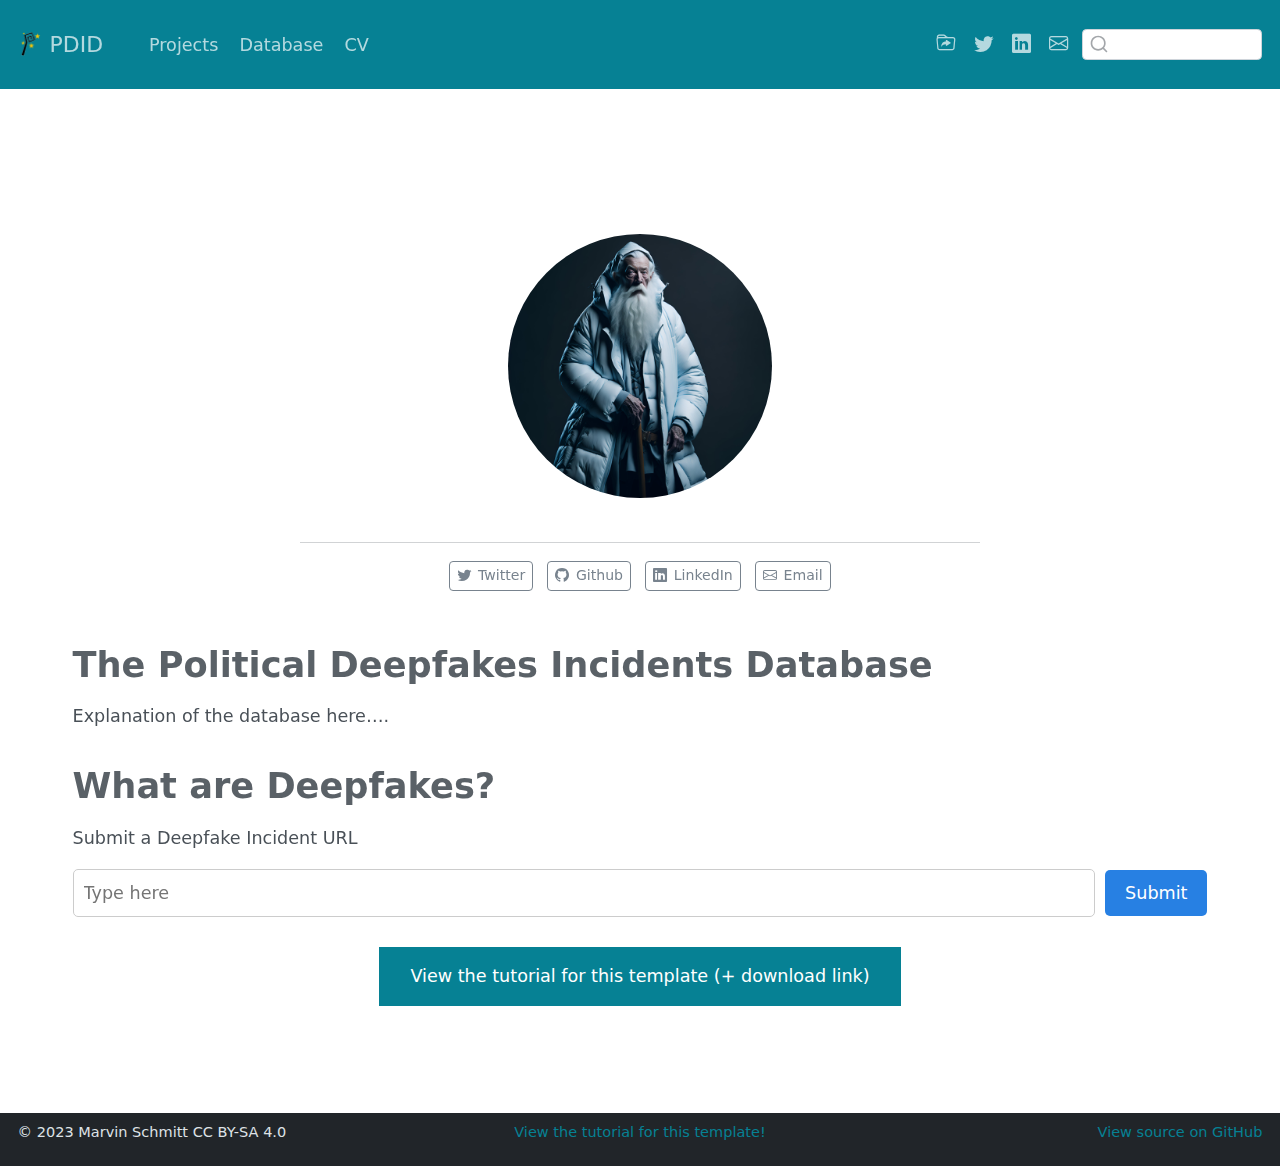
<file: docs/index.html>
<!DOCTYPE html>
<html xmlns="http://www.w3.org/1999/xhtml" lang="en" xml:lang="en"><head>

<meta charset="utf-8">
<meta name="generator" content="quarto-1.3.450">

<meta name="viewport" content="width=device-width, initial-scale=1.0, user-scalable=yes">


<title>PDID</title>
<style>
code{white-space: pre-wrap;}
span.smallcaps{font-variant: small-caps;}
div.columns{display: flex; gap: min(4vw, 1.5em);}
div.column{flex: auto; overflow-x: auto;}
div.hanging-indent{margin-left: 1.5em; text-indent: -1.5em;}
ul.task-list{list-style: none;}
ul.task-list li input[type="checkbox"] {
  width: 0.8em;
  margin: 0 0.8em 0.2em -1em; /* quarto-specific, see https://github.com/quarto-dev/quarto-cli/issues/4556 */ 
  vertical-align: middle;
}
</style>


<script src="site_libs/quarto-nav/quarto-nav.js"></script>
<script src="site_libs/clipboard/clipboard.min.js"></script>
<script src="site_libs/quarto-search/autocomplete.umd.js"></script>
<script src="site_libs/quarto-search/fuse.min.js"></script>
<script src="site_libs/quarto-search/quarto-search.js"></script>
<meta name="quarto:offset" content="./">
<link href="./img/favicon.png" rel="icon" type="image/png">
<script src="site_libs/quarto-html/quarto.js"></script>
<script src="site_libs/quarto-html/popper.min.js"></script>
<script src="site_libs/quarto-html/tippy.umd.min.js"></script>
<link href="site_libs/quarto-html/tippy.css" rel="stylesheet">
<link href="site_libs/quarto-html/quarto-syntax-highlighting.css" rel="stylesheet" id="quarto-text-highlighting-styles">
<script src="site_libs/bootstrap/bootstrap.min.js"></script>
<link href="site_libs/bootstrap/bootstrap-icons.css" rel="stylesheet">
<link href="site_libs/bootstrap/bootstrap.min.css" rel="stylesheet" id="quarto-bootstrap" data-mode="light">
<script id="quarto-search-options" type="application/json">{
  "location": "navbar",
  "copy-button": false,
  "collapse-after": 3,
  "panel-placement": "end",
  "type": "textbox",
  "limit": 20,
  "language": {
    "search-no-results-text": "No results",
    "search-matching-documents-text": "matching documents",
    "search-copy-link-title": "Copy link to search",
    "search-hide-matches-text": "Hide additional matches",
    "search-more-match-text": "more match in this document",
    "search-more-matches-text": "more matches in this document",
    "search-clear-button-title": "Clear",
    "search-detached-cancel-button-title": "Cancel",
    "search-submit-button-title": "Submit",
    "search-label": "Search"
  }
}</script>


</head>

<body class="nav-fixed">

<div id="quarto-search-results"></div>
  <header id="quarto-header" class="headroom fixed-top">
    <nav class="navbar navbar-expand-lg navbar-dark ">
      <div class="navbar-container container-fluid">
      <div class="navbar-brand-container">
    <a href="./index.html" class="navbar-brand navbar-brand-logo">
    <img src="./img/logo.png" alt="" class="navbar-logo">
    </a>
    <a class="navbar-brand" href="./index.html">
    <span class="navbar-title">PDID</span>
    </a>
  </div>
            <div id="quarto-search" class="" title="Search"></div>
          <button class="navbar-toggler" type="button" data-bs-toggle="collapse" data-bs-target="#navbarCollapse" aria-controls="navbarCollapse" aria-expanded="false" aria-label="Toggle navigation" onclick="if (window.quartoToggleHeadroom) { window.quartoToggleHeadroom(); }">
  <span class="navbar-toggler-icon"></span>
</button>
          <div class="collapse navbar-collapse" id="navbarCollapse">
            <ul class="navbar-nav navbar-nav-scroll me-auto">
  <li class="nav-item">
    <a class="nav-link" href="./projects/index.html" rel="" target="">
 <span class="menu-text">Projects</span></a>
  </li>  
  <li class="nav-item">
    <a class="nav-link" href="./database/index.html" rel="" target="">
 <span class="menu-text">Database</span></a>
  </li>  
  <li class="nav-item">
    <a class="nav-link" href="./cv/index.html" rel="" target="">
 <span class="menu-text">CV</span></a>
  </li>  
</ul>
            <ul class="navbar-nav navbar-nav-scroll ms-auto">
  <li class="nav-item compact">
    <a class="nav-link" href="https://www.marvinschmitt.com/blog/website-tutorial-quarto/" rel="" target=""><i class="bi bi-folder-symlink" role="img">
</i> 
 <span class="menu-text"></span></a>
  </li>  
  <li class="nav-item compact">
    <a class="nav-link" href="https://twitter.com/MarvinSchmittML" rel="" target=""><i class="bi bi-twitter" role="img">
</i> 
 <span class="menu-text"></span></a>
  </li>  
  <li class="nav-item compact">
    <a class="nav-link" href="https://www.linkedin.com/in/marvin-schmitt-a85b321a2/" rel="" target=""><i class="bi bi-linkedin" role="img">
</i> 
 <span class="menu-text"></span></a>
  </li>  
  <li class="nav-item compact">
    <a class="nav-link" href="mailto:mail.marvinschmitt@gmail.com" rel="" target=""><i class="bi bi-envelope" role="img" aria-label="email">
</i> 
 <span class="menu-text"></span></a>
  </li>  
</ul>
            <div class="quarto-navbar-tools">
</div>
          </div> <!-- /navcollapse -->
      </div> <!-- /container-fluid -->
    </nav>
</header>
<!-- content -->
<div id="quarto-content" class="quarto-container page-columns page-rows-contents page-layout-full page-navbar">
<!-- sidebar -->
<!-- margin-sidebar -->
    
<!-- main -->
<main class="content column-page" id="quarto-document-content">



<div class="quarto-about-jolla column-page">
  <img src="img/my_image.jpg" class="about-image
  round " style="height: 15em; width: 15em;">
 <div id="about-block">
</div> 
  <hr class="about-sep">
   <div class="about-links">
  <a href="https://twitter.com/MarvinSchmittML" class="about-link" rel="" target="">
    <i class="bi bi-twitter"></i>
     <span class="about-link-text">Twitter</span>
  </a>
  <a href="https://github.com/marvinschmitt" class="about-link" rel="" target="">
    <i class="bi bi-github"></i>
     <span class="about-link-text">Github</span>
  </a>
  <a href="https://www.linkedin.com/in/marvin-schmitt-a85b321a2/" class="about-link" rel="" target="">
    <i class="bi bi-linkedin"></i>
     <span class="about-link-text">LinkedIn</span>
  </a>
  <a href="mailto:mail.marvinschmitt@gmail.com" class="about-link" rel="" target="">
    <i class="bi bi-envelope"></i>
     <span class="about-link-text">Email</span>
  </a>
</div>
</div>

<section id="the-political-deepfakes-incidents-database" class="level1">
<h1>The Political Deepfakes Incidents Database</h1>
<p>Explanation of the database here….</p>
</section>
<section id="what-are-deepfakes" class="level1">
<h1>What are Deepfakes?</h1>
<p>Submit a Deepfake Incident URL</p>
<form id="urlForm">
<input type="text" id="urlInput" placeholder="Type here" required=""> <button type="submit" id="submitButton">Submit</button>
</form>
<ul id="urlList">
</ul>
<script>
    const form = document.getElementById('urlForm');
    const urlList = document.getElementById('urlList');

    form.addEventListener('submit', function(event) {
        event.preventDefault(); // Prevent the form from submitting normally
        const urlInput = document.getElementById('urlInput').value;

        // Create a new list item and add it to the list
        const listItem = document.createElement('li');
        listItem.textContent = urlInput;
        urlList.appendChild(listItem);

        // Clear the input field
        form.reset();
    });
</script>
<div style="margin: 30px; text-align: center;">
<a class="btn btn-primary" href="https://www.marvinschmitt.com/blog/website-tutorial-quarto/" role="button" target="_blank" style="padding: 15px 30px;">View the tutorial for this template (+ download link)</a>
</div>



</section>

</main> <!-- /main -->
<script id="quarto-html-after-body" type="application/javascript">
window.document.addEventListener("DOMContentLoaded", function (event) {
  const toggleBodyColorMode = (bsSheetEl) => {
    const mode = bsSheetEl.getAttribute("data-mode");
    const bodyEl = window.document.querySelector("body");
    if (mode === "dark") {
      bodyEl.classList.add("quarto-dark");
      bodyEl.classList.remove("quarto-light");
    } else {
      bodyEl.classList.add("quarto-light");
      bodyEl.classList.remove("quarto-dark");
    }
  }
  const toggleBodyColorPrimary = () => {
    const bsSheetEl = window.document.querySelector("link#quarto-bootstrap");
    if (bsSheetEl) {
      toggleBodyColorMode(bsSheetEl);
    }
  }
  toggleBodyColorPrimary();  
  const isCodeAnnotation = (el) => {
    for (const clz of el.classList) {
      if (clz.startsWith('code-annotation-')) {                     
        return true;
      }
    }
    return false;
  }
  const clipboard = new window.ClipboardJS('.code-copy-button', {
    text: function(trigger) {
      const codeEl = trigger.previousElementSibling.cloneNode(true);
      for (const childEl of codeEl.children) {
        if (isCodeAnnotation(childEl)) {
          childEl.remove();
        }
      }
      return codeEl.innerText;
    }
  });
  clipboard.on('success', function(e) {
    // button target
    const button = e.trigger;
    // don't keep focus
    button.blur();
    // flash "checked"
    button.classList.add('code-copy-button-checked');
    var currentTitle = button.getAttribute("title");
    button.setAttribute("title", "Copied!");
    let tooltip;
    if (window.bootstrap) {
      button.setAttribute("data-bs-toggle", "tooltip");
      button.setAttribute("data-bs-placement", "left");
      button.setAttribute("data-bs-title", "Copied!");
      tooltip = new bootstrap.Tooltip(button, 
        { trigger: "manual", 
          customClass: "code-copy-button-tooltip",
          offset: [0, -8]});
      tooltip.show();    
    }
    setTimeout(function() {
      if (tooltip) {
        tooltip.hide();
        button.removeAttribute("data-bs-title");
        button.removeAttribute("data-bs-toggle");
        button.removeAttribute("data-bs-placement");
      }
      button.setAttribute("title", currentTitle);
      button.classList.remove('code-copy-button-checked');
    }, 1000);
    // clear code selection
    e.clearSelection();
  });
  function tippyHover(el, contentFn) {
    const config = {
      allowHTML: true,
      content: contentFn,
      maxWidth: 500,
      delay: 100,
      arrow: false,
      appendTo: function(el) {
          return el.parentElement;
      },
      interactive: true,
      interactiveBorder: 10,
      theme: 'quarto',
      placement: 'bottom-start'
    };
    window.tippy(el, config); 
  }
  const noterefs = window.document.querySelectorAll('a[role="doc-noteref"]');
  for (var i=0; i<noterefs.length; i++) {
    const ref = noterefs[i];
    tippyHover(ref, function() {
      // use id or data attribute instead here
      let href = ref.getAttribute('data-footnote-href') || ref.getAttribute('href');
      try { href = new URL(href).hash; } catch {}
      const id = href.replace(/^#\/?/, "");
      const note = window.document.getElementById(id);
      return note.innerHTML;
    });
  }
      let selectedAnnoteEl;
      const selectorForAnnotation = ( cell, annotation) => {
        let cellAttr = 'data-code-cell="' + cell + '"';
        let lineAttr = 'data-code-annotation="' +  annotation + '"';
        const selector = 'span[' + cellAttr + '][' + lineAttr + ']';
        return selector;
      }
      const selectCodeLines = (annoteEl) => {
        const doc = window.document;
        const targetCell = annoteEl.getAttribute("data-target-cell");
        const targetAnnotation = annoteEl.getAttribute("data-target-annotation");
        const annoteSpan = window.document.querySelector(selectorForAnnotation(targetCell, targetAnnotation));
        const lines = annoteSpan.getAttribute("data-code-lines").split(",");
        const lineIds = lines.map((line) => {
          return targetCell + "-" + line;
        })
        let top = null;
        let height = null;
        let parent = null;
        if (lineIds.length > 0) {
            //compute the position of the single el (top and bottom and make a div)
            const el = window.document.getElementById(lineIds[0]);
            top = el.offsetTop;
            height = el.offsetHeight;
            parent = el.parentElement.parentElement;
          if (lineIds.length > 1) {
            const lastEl = window.document.getElementById(lineIds[lineIds.length - 1]);
            const bottom = lastEl.offsetTop + lastEl.offsetHeight;
            height = bottom - top;
          }
          if (top !== null && height !== null && parent !== null) {
            // cook up a div (if necessary) and position it 
            let div = window.document.getElementById("code-annotation-line-highlight");
            if (div === null) {
              div = window.document.createElement("div");
              div.setAttribute("id", "code-annotation-line-highlight");
              div.style.position = 'absolute';
              parent.appendChild(div);
            }
            div.style.top = top - 2 + "px";
            div.style.height = height + 4 + "px";
            let gutterDiv = window.document.getElementById("code-annotation-line-highlight-gutter");
            if (gutterDiv === null) {
              gutterDiv = window.document.createElement("div");
              gutterDiv.setAttribute("id", "code-annotation-line-highlight-gutter");
              gutterDiv.style.position = 'absolute';
              const codeCell = window.document.getElementById(targetCell);
              const gutter = codeCell.querySelector('.code-annotation-gutter');
              gutter.appendChild(gutterDiv);
            }
            gutterDiv.style.top = top - 2 + "px";
            gutterDiv.style.height = height + 4 + "px";
          }
          selectedAnnoteEl = annoteEl;
        }
      };
      const unselectCodeLines = () => {
        const elementsIds = ["code-annotation-line-highlight", "code-annotation-line-highlight-gutter"];
        elementsIds.forEach((elId) => {
          const div = window.document.getElementById(elId);
          if (div) {
            div.remove();
          }
        });
        selectedAnnoteEl = undefined;
      };
      // Attach click handler to the DT
      const annoteDls = window.document.querySelectorAll('dt[data-target-cell]');
      for (const annoteDlNode of annoteDls) {
        annoteDlNode.addEventListener('click', (event) => {
          const clickedEl = event.target;
          if (clickedEl !== selectedAnnoteEl) {
            unselectCodeLines();
            const activeEl = window.document.querySelector('dt[data-target-cell].code-annotation-active');
            if (activeEl) {
              activeEl.classList.remove('code-annotation-active');
            }
            selectCodeLines(clickedEl);
            clickedEl.classList.add('code-annotation-active');
          } else {
            // Unselect the line
            unselectCodeLines();
            clickedEl.classList.remove('code-annotation-active');
          }
        });
      }
  const findCites = (el) => {
    const parentEl = el.parentElement;
    if (parentEl) {
      const cites = parentEl.dataset.cites;
      if (cites) {
        return {
          el,
          cites: cites.split(' ')
        };
      } else {
        return findCites(el.parentElement)
      }
    } else {
      return undefined;
    }
  };
  var bibliorefs = window.document.querySelectorAll('a[role="doc-biblioref"]');
  for (var i=0; i<bibliorefs.length; i++) {
    const ref = bibliorefs[i];
    const citeInfo = findCites(ref);
    if (citeInfo) {
      tippyHover(citeInfo.el, function() {
        var popup = window.document.createElement('div');
        citeInfo.cites.forEach(function(cite) {
          var citeDiv = window.document.createElement('div');
          citeDiv.classList.add('hanging-indent');
          citeDiv.classList.add('csl-entry');
          var biblioDiv = window.document.getElementById('ref-' + cite);
          if (biblioDiv) {
            citeDiv.innerHTML = biblioDiv.innerHTML;
          }
          popup.appendChild(citeDiv);
        });
        return popup.innerHTML;
      });
    }
  }
});
</script>
</div> <!-- /content -->
<footer class="footer">
  <div class="nav-footer">
    <div class="nav-footer-left"><span class="faux-block">© 2023 Marvin Schmitt CC BY-SA 4.0</span></div>   
    <div class="nav-footer-center"><span class="faux-block"><a href="https://www.marvinschmitt.com/blog/website-tutorial-quarto/">View the tutorial for this template!</a></span></div>
    <div class="nav-footer-right"><span class="faux-block"><a href="https://github.com/marvinschmitt/quarto-website-template/">View source on GitHub</a></span></div>
  </div>
</footer>



</body></html>
</file>
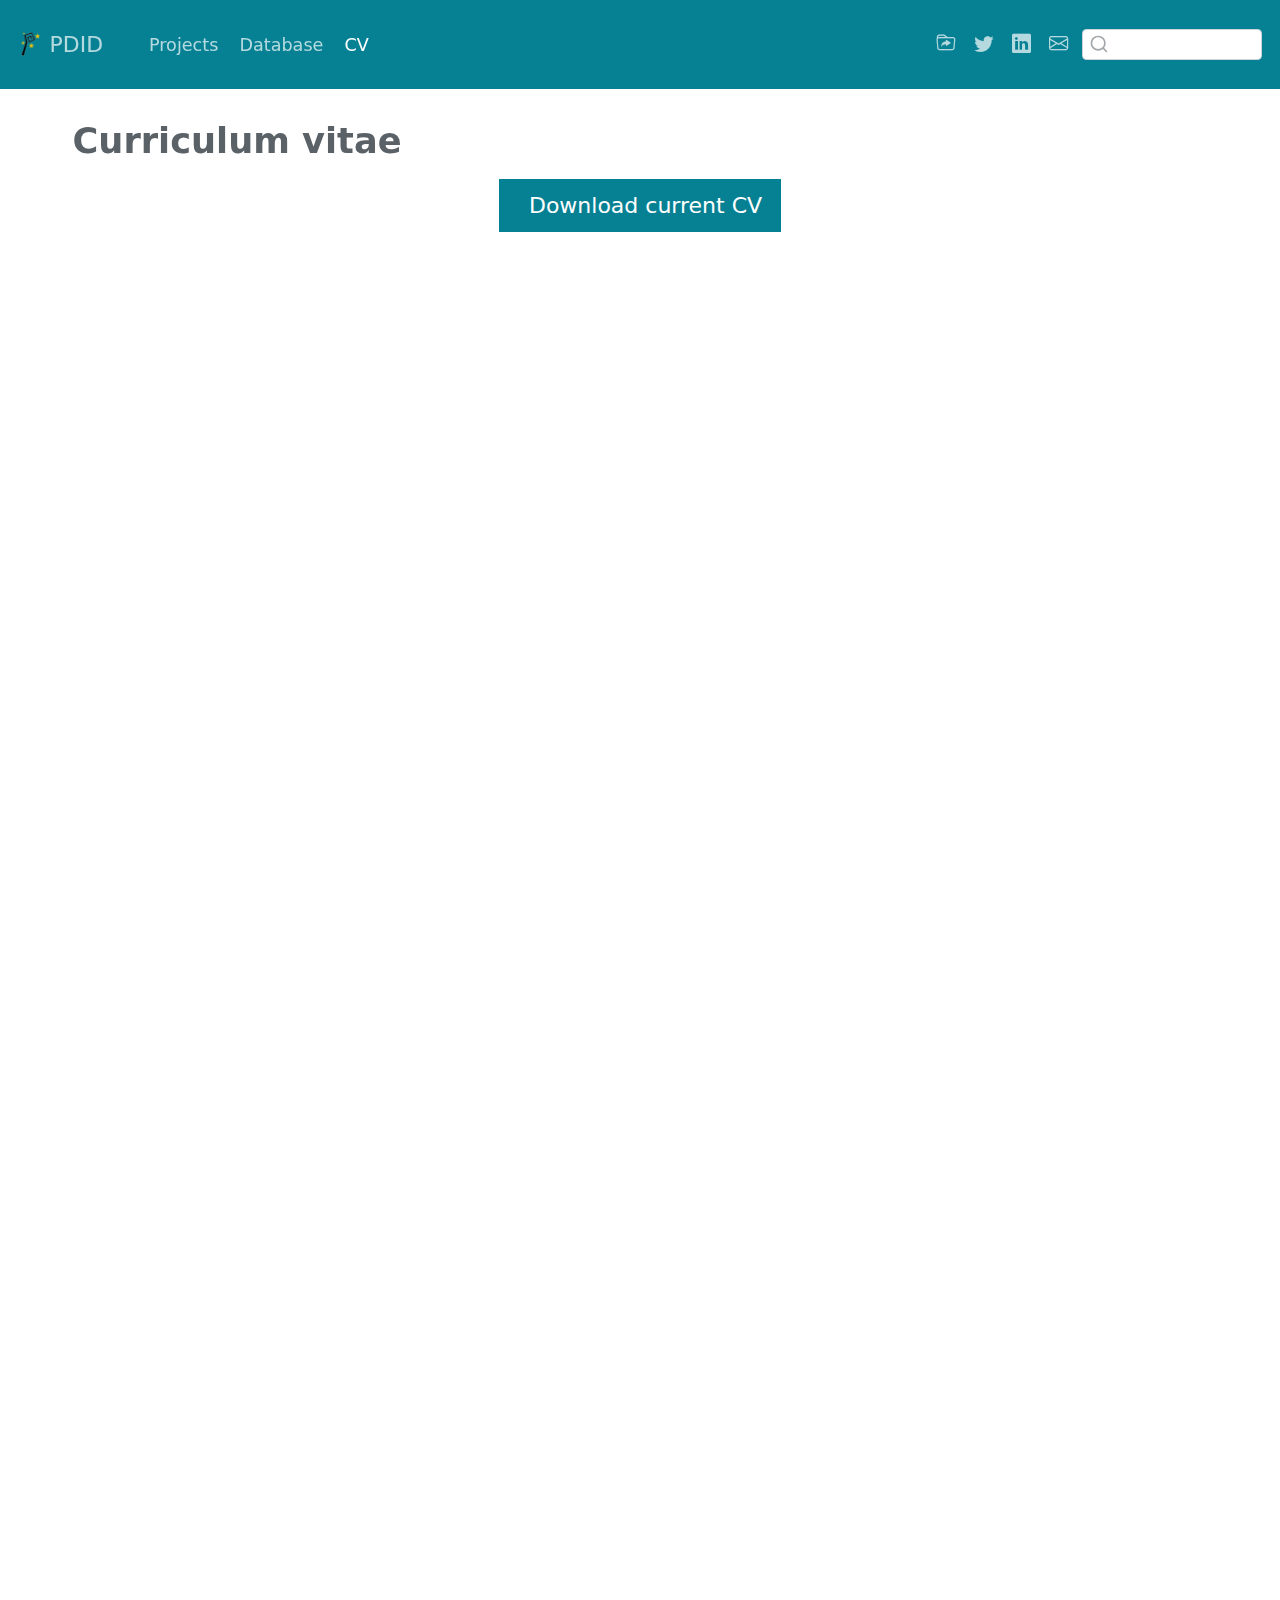
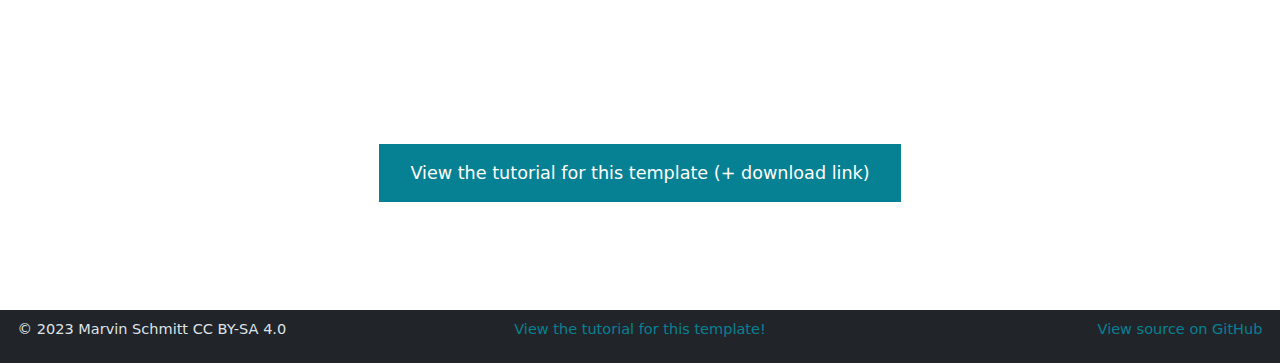
<file: docs/cv/index.html>
<!DOCTYPE html>
<html xmlns="http://www.w3.org/1999/xhtml" lang="en" xml:lang="en"><head>
<meta http-equiv="Content-Type" content="text/html; charset=UTF-8">
<meta charset="utf-8">
<meta name="generator" content="quarto-1.3.450">
<meta name="viewport" content="width=device-width, initial-scale=1.0, user-scalable=yes">
<title>PDID - Curriculum vitae</title>
<style>
code{white-space: pre-wrap;}
span.smallcaps{font-variant: small-caps;}
div.columns{display: flex; gap: min(4vw, 1.5em);}
div.column{flex: auto; overflow-x: auto;}
div.hanging-indent{margin-left: 1.5em; text-indent: -1.5em;}
ul.task-list{list-style: none;}
ul.task-list li input[type="checkbox"] {
  width: 0.8em;
  margin: 0 0.8em 0.2em -1em; /* quarto-specific, see https://github.com/quarto-dev/quarto-cli/issues/4556 */ 
  vertical-align: middle;
}
</style>

<script src="../site_libs/quarto-nav/quarto-nav.js"></script>
<script src="../site_libs/clipboard/clipboard.min.js"></script>
<script src="../site_libs/quarto-search/autocomplete.umd.js"></script>
<script src="../site_libs/quarto-search/fuse.min.js"></script>
<script src="../site_libs/quarto-search/quarto-search.js"></script>
<meta name="quarto:offset" content="../">
<link href="../img/favicon.png" rel="icon" type="image/png">
<script src="../site_libs/quarto-html/quarto.js"></script>
<script src="../site_libs/quarto-html/popper.min.js"></script>
<script src="../site_libs/quarto-html/tippy.umd.min.js"></script>
<script src="../site_libs/quarto-html/anchor.min.js"></script>
<link href="../site_libs/quarto-html/tippy.css" rel="stylesheet">
<link href="../site_libs/quarto-html/quarto-syntax-highlighting.css" rel="stylesheet" id="quarto-text-highlighting-styles">
<script src="../site_libs/bootstrap/bootstrap.min.js"></script>
<link href="../site_libs/bootstrap/bootstrap-icons.css" rel="stylesheet">
<link href="../site_libs/bootstrap/bootstrap.min.css" rel="stylesheet" id="quarto-bootstrap" data-mode="light"><script id="quarto-search-options" type="application/json">{
  "location": "navbar",
  "copy-button": false,
  "collapse-after": 3,
  "panel-placement": "end",
  "type": "textbox",
  "limit": 20,
  "language": {
    "search-no-results-text": "No results",
    "search-matching-documents-text": "matching documents",
    "search-copy-link-title": "Copy link to search",
    "search-hide-matches-text": "Hide additional matches",
    "search-more-match-text": "more match in this document",
    "search-more-matches-text": "more matches in this document",
    "search-clear-button-title": "Clear",
    "search-detached-cancel-button-title": "Cancel",
    "search-submit-button-title": "Submit",
    "search-label": "Search"
  }
}</script>
</head>
<body class="nav-fixed">

<div id="quarto-search-results"></div>
  <header id="quarto-header" class="headroom fixed-top"><nav class="navbar navbar-expand-lg navbar-dark "><div class="navbar-container container-fluid">
      <div class="navbar-brand-container">
    <a href="../index.html" class="navbar-brand navbar-brand-logo">
    <img src="../img/logo.png" alt="" class="navbar-logo"></a>
    <a class="navbar-brand" href="../index.html">
    <span class="navbar-title">PDID</span>
    </a>
  </div>
            <div id="quarto-search" class="" title="Search"></div>
          <button class="navbar-toggler" type="button" data-bs-toggle="collapse" data-bs-target="#navbarCollapse" aria-controls="navbarCollapse" aria-expanded="false" aria-label="Toggle navigation" onclick="if (window.quartoToggleHeadroom) { window.quartoToggleHeadroom(); }">
  <span class="navbar-toggler-icon"></span>
</button>
          <div class="collapse navbar-collapse" id="navbarCollapse">
            <ul class="navbar-nav navbar-nav-scroll me-auto">
<li class="nav-item">
    <a class="nav-link" href="../projects/index.html" rel="" target="">
 <span class="menu-text">Projects</span></a>
  </li>  
  <li class="nav-item">
    <a class="nav-link" href="../database/index.html" rel="" target="">
 <span class="menu-text">Database</span></a>
  </li>  
  <li class="nav-item">
    <a class="nav-link active" href="../cv/index.html" rel="" target="" aria-current="page">
 <span class="menu-text">CV</span></a>
  </li>  
</ul>
<ul class="navbar-nav navbar-nav-scroll ms-auto">
<li class="nav-item compact">
    <a class="nav-link" href="https://www.marvinschmitt.com/blog/website-tutorial-quarto/" rel="" target=""><i class="bi bi-folder-symlink" role="img">
</i> 
 <span class="menu-text"></span></a>
  </li>  
  <li class="nav-item compact">
    <a class="nav-link" href="https://twitter.com/MarvinSchmittML" rel="" target=""><i class="bi bi-twitter" role="img">
</i> 
 <span class="menu-text"></span></a>
  </li>  
  <li class="nav-item compact">
    <a class="nav-link" href="https://www.linkedin.com/in/marvin-schmitt-a85b321a2/" rel="" target=""><i class="bi bi-linkedin" role="img">
</i> 
 <span class="menu-text"></span></a>
  </li>  
  <li class="nav-item compact">
    <a class="nav-link" href="mailto:mail.marvinschmitt@gmail.com" rel="" target=""><i class="bi bi-envelope" role="img" aria-label="email">
</i> 
 <span class="menu-text"></span></a>
  </li>  
</ul>
<div class="quarto-navbar-tools">
</div>
          </div> <!-- /navcollapse -->
      </div> <!-- /container-fluid -->
    </nav></header><!-- content --><div id="quarto-content" class="quarto-container page-columns page-rows-contents page-layout-full page-navbar">
<!-- sidebar -->
<!-- margin-sidebar -->
    
<!-- main -->
<main class="content column-page" id="quarto-document-content"><header id="title-block-header" class="quarto-title-block default"><div class="quarto-title">
<h1 class="title">Curriculum vitae</h1>
</div>



<div class="quarto-title-meta">

    
  
    
  </div>
  

</header><div class="cell">
<style type="text/css">
.embed-container {
    position: relative;
    padding-bottom: 129%;
    height: 0;
    overflow: hidden;
    max-width: 100%;
}
.embed-container iframe,
.embed-container object,
.embed-container embed {
    position: absolute;
    top: 0;
    left: 0;
    width: 100%;
    height: 100%;
}
</style>
</div>
<p class="text-center">
  <a class="btn btn-primary btn-lg cv-download" href="cv.pdf" target="_blank">
    <i class="fa-solid fa-file-arrow-down"></i> Download current CV
  </a>
</p>
<div class="embed-container">
  <iframe src="cv.pdf#toolbar=0" style="border: 0.5px;width: 100%;"></iframe>
</div>
<div style="margin: 30px; text-align: center;">
<a class="btn btn-primary" href="https://www.marvinschmitt.com/blog/website-tutorial-quarto/" role="button" target="_blank" style="padding: 15px 30px;">View the tutorial for this template (+ download link)</a>
</div>



</main><!-- /main --><script id="quarto-html-after-body" type="application/javascript">
window.document.addEventListener("DOMContentLoaded", function (event) {
  const toggleBodyColorMode = (bsSheetEl) => {
    const mode = bsSheetEl.getAttribute("data-mode");
    const bodyEl = window.document.querySelector("body");
    if (mode === "dark") {
      bodyEl.classList.add("quarto-dark");
      bodyEl.classList.remove("quarto-light");
    } else {
      bodyEl.classList.add("quarto-light");
      bodyEl.classList.remove("quarto-dark");
    }
  }
  const toggleBodyColorPrimary = () => {
    const bsSheetEl = window.document.querySelector("link#quarto-bootstrap");
    if (bsSheetEl) {
      toggleBodyColorMode(bsSheetEl);
    }
  }
  toggleBodyColorPrimary();  
  const icon = "";
  const anchorJS = new window.AnchorJS();
  anchorJS.options = {
    placement: 'right',
    icon: icon
  };
  anchorJS.add('.anchored');
  const isCodeAnnotation = (el) => {
    for (const clz of el.classList) {
      if (clz.startsWith('code-annotation-')) {                     
        return true;
      }
    }
    return false;
  }
  const clipboard = new window.ClipboardJS('.code-copy-button', {
    text: function(trigger) {
      const codeEl = trigger.previousElementSibling.cloneNode(true);
      for (const childEl of codeEl.children) {
        if (isCodeAnnotation(childEl)) {
          childEl.remove();
        }
      }
      return codeEl.innerText;
    }
  });
  clipboard.on('success', function(e) {
    // button target
    const button = e.trigger;
    // don't keep focus
    button.blur();
    // flash "checked"
    button.classList.add('code-copy-button-checked');
    var currentTitle = button.getAttribute("title");
    button.setAttribute("title", "Copied!");
    let tooltip;
    if (window.bootstrap) {
      button.setAttribute("data-bs-toggle", "tooltip");
      button.setAttribute("data-bs-placement", "left");
      button.setAttribute("data-bs-title", "Copied!");
      tooltip = new bootstrap.Tooltip(button, 
        { trigger: "manual", 
          customClass: "code-copy-button-tooltip",
          offset: [0, -8]});
      tooltip.show();    
    }
    setTimeout(function() {
      if (tooltip) {
        tooltip.hide();
        button.removeAttribute("data-bs-title");
        button.removeAttribute("data-bs-toggle");
        button.removeAttribute("data-bs-placement");
      }
      button.setAttribute("title", currentTitle);
      button.classList.remove('code-copy-button-checked');
    }, 1000);
    // clear code selection
    e.clearSelection();
  });
  function tippyHover(el, contentFn) {
    const config = {
      allowHTML: true,
      content: contentFn,
      maxWidth: 500,
      delay: 100,
      arrow: false,
      appendTo: function(el) {
          return el.parentElement;
      },
      interactive: true,
      interactiveBorder: 10,
      theme: 'quarto',
      placement: 'bottom-start'
    };
    window.tippy(el, config); 
  }
  const noterefs = window.document.querySelectorAll('a[role="doc-noteref"]');
  for (var i=0; i<noterefs.length; i++) {
    const ref = noterefs[i];
    tippyHover(ref, function() {
      // use id or data attribute instead here
      let href = ref.getAttribute('data-footnote-href') || ref.getAttribute('href');
      try { href = new URL(href).hash; } catch {}
      const id = href.replace(/^#\/?/, "");
      const note = window.document.getElementById(id);
      return note.innerHTML;
    });
  }
      let selectedAnnoteEl;
      const selectorForAnnotation = ( cell, annotation) => {
        let cellAttr = 'data-code-cell="' + cell + '"';
        let lineAttr = 'data-code-annotation="' +  annotation + '"';
        const selector = 'span[' + cellAttr + '][' + lineAttr + ']';
        return selector;
      }
      const selectCodeLines = (annoteEl) => {
        const doc = window.document;
        const targetCell = annoteEl.getAttribute("data-target-cell");
        const targetAnnotation = annoteEl.getAttribute("data-target-annotation");
        const annoteSpan = window.document.querySelector(selectorForAnnotation(targetCell, targetAnnotation));
        const lines = annoteSpan.getAttribute("data-code-lines").split(",");
        const lineIds = lines.map((line) => {
          return targetCell + "-" + line;
        })
        let top = null;
        let height = null;
        let parent = null;
        if (lineIds.length > 0) {
            //compute the position of the single el (top and bottom and make a div)
            const el = window.document.getElementById(lineIds[0]);
            top = el.offsetTop;
            height = el.offsetHeight;
            parent = el.parentElement.parentElement;
          if (lineIds.length > 1) {
            const lastEl = window.document.getElementById(lineIds[lineIds.length - 1]);
            const bottom = lastEl.offsetTop + lastEl.offsetHeight;
            height = bottom - top;
          }
          if (top !== null && height !== null && parent !== null) {
            // cook up a div (if necessary) and position it 
            let div = window.document.getElementById("code-annotation-line-highlight");
            if (div === null) {
              div = window.document.createElement("div");
              div.setAttribute("id", "code-annotation-line-highlight");
              div.style.position = 'absolute';
              parent.appendChild(div);
            }
            div.style.top = top - 2 + "px";
            div.style.height = height + 4 + "px";
            let gutterDiv = window.document.getElementById("code-annotation-line-highlight-gutter");
            if (gutterDiv === null) {
              gutterDiv = window.document.createElement("div");
              gutterDiv.setAttribute("id", "code-annotation-line-highlight-gutter");
              gutterDiv.style.position = 'absolute';
              const codeCell = window.document.getElementById(targetCell);
              const gutter = codeCell.querySelector('.code-annotation-gutter');
              gutter.appendChild(gutterDiv);
            }
            gutterDiv.style.top = top - 2 + "px";
            gutterDiv.style.height = height + 4 + "px";
          }
          selectedAnnoteEl = annoteEl;
        }
      };
      const unselectCodeLines = () => {
        const elementsIds = ["code-annotation-line-highlight", "code-annotation-line-highlight-gutter"];
        elementsIds.forEach((elId) => {
          const div = window.document.getElementById(elId);
          if (div) {
            div.remove();
          }
        });
        selectedAnnoteEl = undefined;
      };
      // Attach click handler to the DT
      const annoteDls = window.document.querySelectorAll('dt[data-target-cell]');
      for (const annoteDlNode of annoteDls) {
        annoteDlNode.addEventListener('click', (event) => {
          const clickedEl = event.target;
          if (clickedEl !== selectedAnnoteEl) {
            unselectCodeLines();
            const activeEl = window.document.querySelector('dt[data-target-cell].code-annotation-active');
            if (activeEl) {
              activeEl.classList.remove('code-annotation-active');
            }
            selectCodeLines(clickedEl);
            clickedEl.classList.add('code-annotation-active');
          } else {
            // Unselect the line
            unselectCodeLines();
            clickedEl.classList.remove('code-annotation-active');
          }
        });
      }
  const findCites = (el) => {
    const parentEl = el.parentElement;
    if (parentEl) {
      const cites = parentEl.dataset.cites;
      if (cites) {
        return {
          el,
          cites: cites.split(' ')
        };
      } else {
        return findCites(el.parentElement)
      }
    } else {
      return undefined;
    }
  };
  var bibliorefs = window.document.querySelectorAll('a[role="doc-biblioref"]');
  for (var i=0; i<bibliorefs.length; i++) {
    const ref = bibliorefs[i];
    const citeInfo = findCites(ref);
    if (citeInfo) {
      tippyHover(citeInfo.el, function() {
        var popup = window.document.createElement('div');
        citeInfo.cites.forEach(function(cite) {
          var citeDiv = window.document.createElement('div');
          citeDiv.classList.add('hanging-indent');
          citeDiv.classList.add('csl-entry');
          var biblioDiv = window.document.getElementById('ref-' + cite);
          if (biblioDiv) {
            citeDiv.innerHTML = biblioDiv.innerHTML;
          }
          popup.appendChild(citeDiv);
        });
        return popup.innerHTML;
      });
    }
  }
});
</script>
</div> <!-- /content -->
<footer class="footer"><div class="nav-footer">
    <div class="nav-footer-left"><span class="faux-block">© 2023 Marvin Schmitt CC BY-SA 4.0</span></div>   
    <div class="nav-footer-center"><span class="faux-block"><a href="https://www.marvinschmitt.com/blog/website-tutorial-quarto/">View the tutorial for this template!</a></span></div>
    <div class="nav-footer-right"><span class="faux-block"><a href="https://github.com/marvinschmitt/quarto-website-template/">View source on GitHub</a></span></div>
  </div>
</footer>


</body></html>
</file>
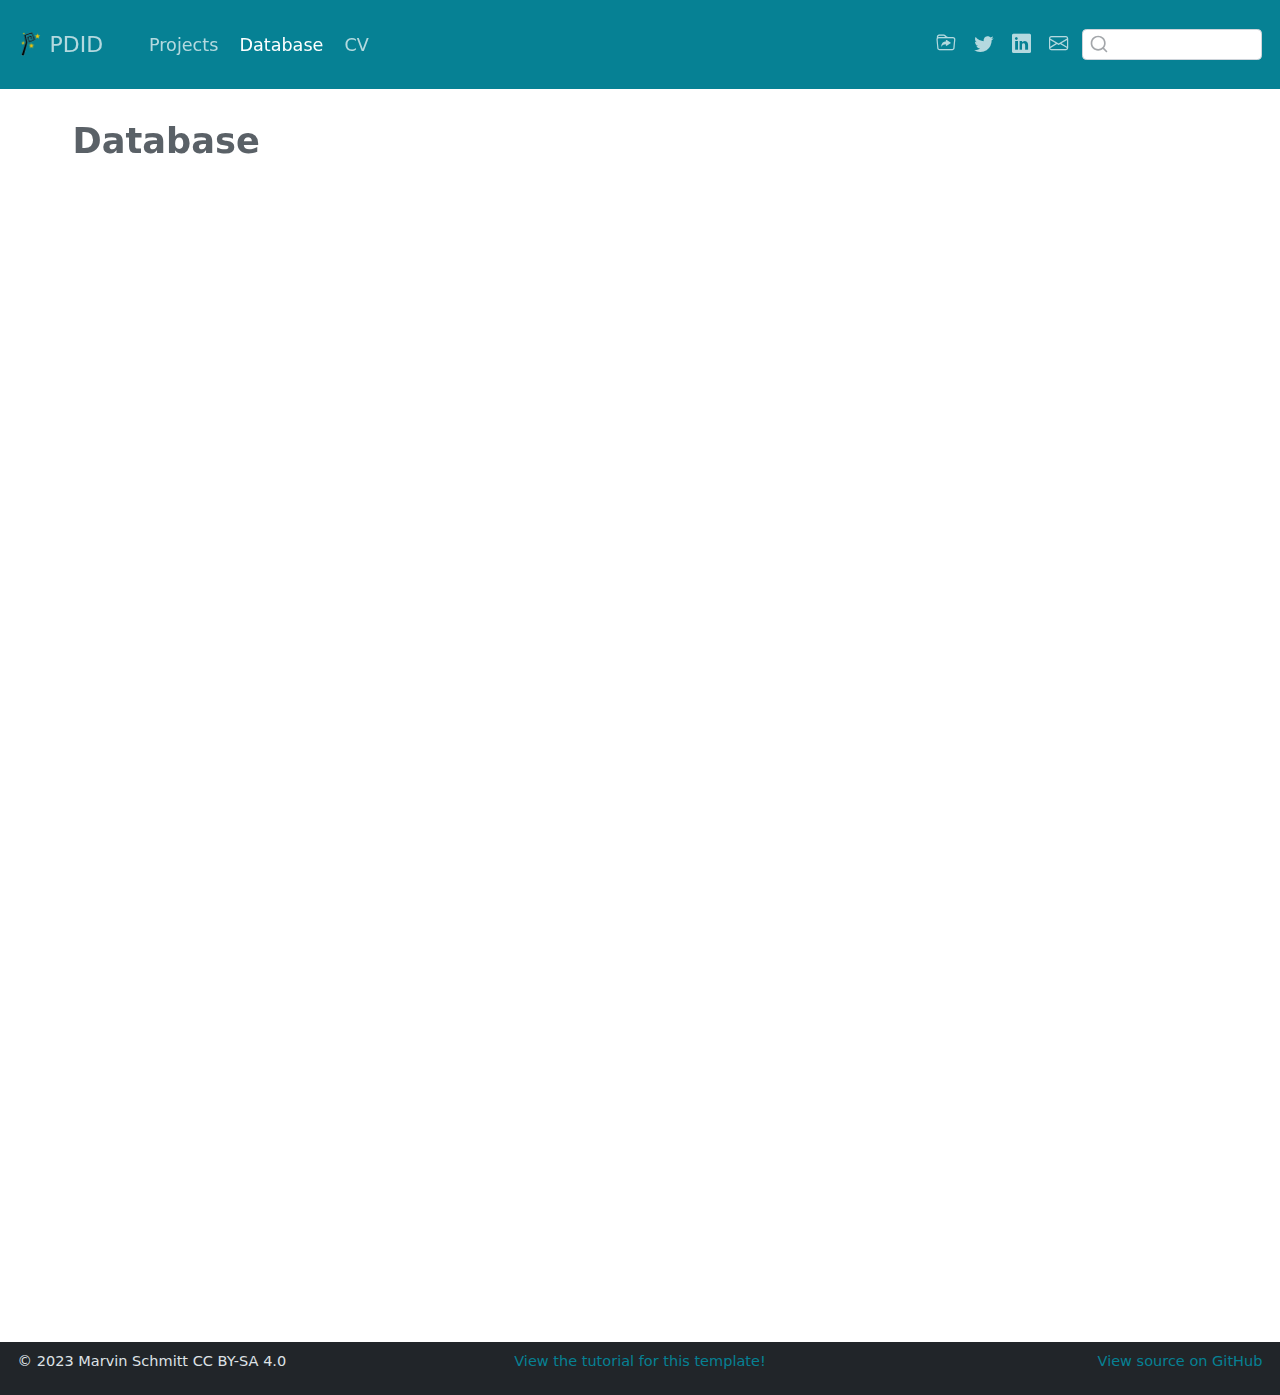
<file: docs/database/index.html>
<!DOCTYPE html>
<html xmlns="http://www.w3.org/1999/xhtml" lang="en" xml:lang="en"><head>

<meta charset="utf-8">
<meta name="generator" content="quarto-1.3.450">

<meta name="viewport" content="width=device-width, initial-scale=1.0, user-scalable=yes">


<title>PDID - Database</title>
<style>
code{white-space: pre-wrap;}
span.smallcaps{font-variant: small-caps;}
div.columns{display: flex; gap: min(4vw, 1.5em);}
div.column{flex: auto; overflow-x: auto;}
div.hanging-indent{margin-left: 1.5em; text-indent: -1.5em;}
ul.task-list{list-style: none;}
ul.task-list li input[type="checkbox"] {
  width: 0.8em;
  margin: 0 0.8em 0.2em -1em; /* quarto-specific, see https://github.com/quarto-dev/quarto-cli/issues/4556 */ 
  vertical-align: middle;
}
</style>


<script src="../site_libs/quarto-nav/quarto-nav.js"></script>
<script src="../site_libs/clipboard/clipboard.min.js"></script>
<script src="../site_libs/quarto-search/autocomplete.umd.js"></script>
<script src="../site_libs/quarto-search/fuse.min.js"></script>
<script src="../site_libs/quarto-search/quarto-search.js"></script>
<meta name="quarto:offset" content="../">
<link href="../img/favicon.png" rel="icon" type="image/png">
<script src="../site_libs/quarto-html/quarto.js"></script>
<script src="../site_libs/quarto-html/popper.min.js"></script>
<script src="../site_libs/quarto-html/tippy.umd.min.js"></script>
<script src="../site_libs/quarto-html/anchor.min.js"></script>
<link href="../site_libs/quarto-html/tippy.css" rel="stylesheet">
<link href="../site_libs/quarto-html/quarto-syntax-highlighting.css" rel="stylesheet" id="quarto-text-highlighting-styles">
<script src="../site_libs/bootstrap/bootstrap.min.js"></script>
<link href="../site_libs/bootstrap/bootstrap-icons.css" rel="stylesheet">
<link href="../site_libs/bootstrap/bootstrap.min.css" rel="stylesheet" id="quarto-bootstrap" data-mode="light">
<script id="quarto-search-options" type="application/json">{
  "location": "navbar",
  "copy-button": false,
  "collapse-after": 3,
  "panel-placement": "end",
  "type": "textbox",
  "limit": 20,
  "language": {
    "search-no-results-text": "No results",
    "search-matching-documents-text": "matching documents",
    "search-copy-link-title": "Copy link to search",
    "search-hide-matches-text": "Hide additional matches",
    "search-more-match-text": "more match in this document",
    "search-more-matches-text": "more matches in this document",
    "search-clear-button-title": "Clear",
    "search-detached-cancel-button-title": "Cancel",
    "search-submit-button-title": "Submit",
    "search-label": "Search"
  }
}</script>


</head>

<body class="nav-fixed">

<div id="quarto-search-results"></div>
  <header id="quarto-header" class="headroom fixed-top">
    <nav class="navbar navbar-expand-lg navbar-dark ">
      <div class="navbar-container container-fluid">
      <div class="navbar-brand-container">
    <a href="../index.html" class="navbar-brand navbar-brand-logo">
    <img src="../img/logo.png" alt="" class="navbar-logo">
    </a>
    <a class="navbar-brand" href="../index.html">
    <span class="navbar-title">PDID</span>
    </a>
  </div>
            <div id="quarto-search" class="" title="Search"></div>
          <button class="navbar-toggler" type="button" data-bs-toggle="collapse" data-bs-target="#navbarCollapse" aria-controls="navbarCollapse" aria-expanded="false" aria-label="Toggle navigation" onclick="if (window.quartoToggleHeadroom) { window.quartoToggleHeadroom(); }">
  <span class="navbar-toggler-icon"></span>
</button>
          <div class="collapse navbar-collapse" id="navbarCollapse">
            <ul class="navbar-nav navbar-nav-scroll me-auto">
  <li class="nav-item">
    <a class="nav-link" href="../projects/index.html" rel="" target="">
 <span class="menu-text">Projects</span></a>
  </li>  
  <li class="nav-item">
    <a class="nav-link active" href="../database/index.html" rel="" target="" aria-current="page">
 <span class="menu-text">Database</span></a>
  </li>  
  <li class="nav-item">
    <a class="nav-link" href="../cv/index.html" rel="" target="">
 <span class="menu-text">CV</span></a>
  </li>  
</ul>
            <ul class="navbar-nav navbar-nav-scroll ms-auto">
  <li class="nav-item compact">
    <a class="nav-link" href="https://www.marvinschmitt.com/blog/website-tutorial-quarto/" rel="" target=""><i class="bi bi-folder-symlink" role="img">
</i> 
 <span class="menu-text"></span></a>
  </li>  
  <li class="nav-item compact">
    <a class="nav-link" href="https://twitter.com/MarvinSchmittML" rel="" target=""><i class="bi bi-twitter" role="img">
</i> 
 <span class="menu-text"></span></a>
  </li>  
  <li class="nav-item compact">
    <a class="nav-link" href="https://www.linkedin.com/in/marvin-schmitt-a85b321a2/" rel="" target=""><i class="bi bi-linkedin" role="img">
</i> 
 <span class="menu-text"></span></a>
  </li>  
  <li class="nav-item compact">
    <a class="nav-link" href="mailto:mail.marvinschmitt@gmail.com" rel="" target=""><i class="bi bi-envelope" role="img" aria-label="email">
</i> 
 <span class="menu-text"></span></a>
  </li>  
</ul>
            <div class="quarto-navbar-tools">
</div>
          </div> <!-- /navcollapse -->
      </div> <!-- /container-fluid -->
    </nav>
</header>
<!-- content -->
<div id="quarto-content" class="quarto-container page-columns page-rows-contents page-layout-full page-navbar">
<!-- sidebar -->
<!-- margin-sidebar -->
    
<!-- main -->
<main class="content column-page" id="quarto-document-content">

<header id="title-block-header" class="quarto-title-block default">
<div class="quarto-title">
<h1 class="title">Database</h1>
</div>



<div class="quarto-title-meta">

    
  
    
  </div>
  

</header>


<iframe class="airtable-embed" src="https://airtable.com/embed/appOU03dlKuBdbmty/shrRy4E1WLyfpBfIn?viewControls=on" frameborder="0" onmousewheel="" width="100%" height="1060" style="background: transparent; border: 0px solid #ccc;">
</iframe>



</main> <!-- /main -->
<script id="quarto-html-after-body" type="application/javascript">
window.document.addEventListener("DOMContentLoaded", function (event) {
  const toggleBodyColorMode = (bsSheetEl) => {
    const mode = bsSheetEl.getAttribute("data-mode");
    const bodyEl = window.document.querySelector("body");
    if (mode === "dark") {
      bodyEl.classList.add("quarto-dark");
      bodyEl.classList.remove("quarto-light");
    } else {
      bodyEl.classList.add("quarto-light");
      bodyEl.classList.remove("quarto-dark");
    }
  }
  const toggleBodyColorPrimary = () => {
    const bsSheetEl = window.document.querySelector("link#quarto-bootstrap");
    if (bsSheetEl) {
      toggleBodyColorMode(bsSheetEl);
    }
  }
  toggleBodyColorPrimary();  
  const icon = "";
  const anchorJS = new window.AnchorJS();
  anchorJS.options = {
    placement: 'right',
    icon: icon
  };
  anchorJS.add('.anchored');
  const isCodeAnnotation = (el) => {
    for (const clz of el.classList) {
      if (clz.startsWith('code-annotation-')) {                     
        return true;
      }
    }
    return false;
  }
  const clipboard = new window.ClipboardJS('.code-copy-button', {
    text: function(trigger) {
      const codeEl = trigger.previousElementSibling.cloneNode(true);
      for (const childEl of codeEl.children) {
        if (isCodeAnnotation(childEl)) {
          childEl.remove();
        }
      }
      return codeEl.innerText;
    }
  });
  clipboard.on('success', function(e) {
    // button target
    const button = e.trigger;
    // don't keep focus
    button.blur();
    // flash "checked"
    button.classList.add('code-copy-button-checked');
    var currentTitle = button.getAttribute("title");
    button.setAttribute("title", "Copied!");
    let tooltip;
    if (window.bootstrap) {
      button.setAttribute("data-bs-toggle", "tooltip");
      button.setAttribute("data-bs-placement", "left");
      button.setAttribute("data-bs-title", "Copied!");
      tooltip = new bootstrap.Tooltip(button, 
        { trigger: "manual", 
          customClass: "code-copy-button-tooltip",
          offset: [0, -8]});
      tooltip.show();    
    }
    setTimeout(function() {
      if (tooltip) {
        tooltip.hide();
        button.removeAttribute("data-bs-title");
        button.removeAttribute("data-bs-toggle");
        button.removeAttribute("data-bs-placement");
      }
      button.setAttribute("title", currentTitle);
      button.classList.remove('code-copy-button-checked');
    }, 1000);
    // clear code selection
    e.clearSelection();
  });
  function tippyHover(el, contentFn) {
    const config = {
      allowHTML: true,
      content: contentFn,
      maxWidth: 500,
      delay: 100,
      arrow: false,
      appendTo: function(el) {
          return el.parentElement;
      },
      interactive: true,
      interactiveBorder: 10,
      theme: 'quarto',
      placement: 'bottom-start'
    };
    window.tippy(el, config); 
  }
  const noterefs = window.document.querySelectorAll('a[role="doc-noteref"]');
  for (var i=0; i<noterefs.length; i++) {
    const ref = noterefs[i];
    tippyHover(ref, function() {
      // use id or data attribute instead here
      let href = ref.getAttribute('data-footnote-href') || ref.getAttribute('href');
      try { href = new URL(href).hash; } catch {}
      const id = href.replace(/^#\/?/, "");
      const note = window.document.getElementById(id);
      return note.innerHTML;
    });
  }
      let selectedAnnoteEl;
      const selectorForAnnotation = ( cell, annotation) => {
        let cellAttr = 'data-code-cell="' + cell + '"';
        let lineAttr = 'data-code-annotation="' +  annotation + '"';
        const selector = 'span[' + cellAttr + '][' + lineAttr + ']';
        return selector;
      }
      const selectCodeLines = (annoteEl) => {
        const doc = window.document;
        const targetCell = annoteEl.getAttribute("data-target-cell");
        const targetAnnotation = annoteEl.getAttribute("data-target-annotation");
        const annoteSpan = window.document.querySelector(selectorForAnnotation(targetCell, targetAnnotation));
        const lines = annoteSpan.getAttribute("data-code-lines").split(",");
        const lineIds = lines.map((line) => {
          return targetCell + "-" + line;
        })
        let top = null;
        let height = null;
        let parent = null;
        if (lineIds.length > 0) {
            //compute the position of the single el (top and bottom and make a div)
            const el = window.document.getElementById(lineIds[0]);
            top = el.offsetTop;
            height = el.offsetHeight;
            parent = el.parentElement.parentElement;
          if (lineIds.length > 1) {
            const lastEl = window.document.getElementById(lineIds[lineIds.length - 1]);
            const bottom = lastEl.offsetTop + lastEl.offsetHeight;
            height = bottom - top;
          }
          if (top !== null && height !== null && parent !== null) {
            // cook up a div (if necessary) and position it 
            let div = window.document.getElementById("code-annotation-line-highlight");
            if (div === null) {
              div = window.document.createElement("div");
              div.setAttribute("id", "code-annotation-line-highlight");
              div.style.position = 'absolute';
              parent.appendChild(div);
            }
            div.style.top = top - 2 + "px";
            div.style.height = height + 4 + "px";
            let gutterDiv = window.document.getElementById("code-annotation-line-highlight-gutter");
            if (gutterDiv === null) {
              gutterDiv = window.document.createElement("div");
              gutterDiv.setAttribute("id", "code-annotation-line-highlight-gutter");
              gutterDiv.style.position = 'absolute';
              const codeCell = window.document.getElementById(targetCell);
              const gutter = codeCell.querySelector('.code-annotation-gutter');
              gutter.appendChild(gutterDiv);
            }
            gutterDiv.style.top = top - 2 + "px";
            gutterDiv.style.height = height + 4 + "px";
          }
          selectedAnnoteEl = annoteEl;
        }
      };
      const unselectCodeLines = () => {
        const elementsIds = ["code-annotation-line-highlight", "code-annotation-line-highlight-gutter"];
        elementsIds.forEach((elId) => {
          const div = window.document.getElementById(elId);
          if (div) {
            div.remove();
          }
        });
        selectedAnnoteEl = undefined;
      };
      // Attach click handler to the DT
      const annoteDls = window.document.querySelectorAll('dt[data-target-cell]');
      for (const annoteDlNode of annoteDls) {
        annoteDlNode.addEventListener('click', (event) => {
          const clickedEl = event.target;
          if (clickedEl !== selectedAnnoteEl) {
            unselectCodeLines();
            const activeEl = window.document.querySelector('dt[data-target-cell].code-annotation-active');
            if (activeEl) {
              activeEl.classList.remove('code-annotation-active');
            }
            selectCodeLines(clickedEl);
            clickedEl.classList.add('code-annotation-active');
          } else {
            // Unselect the line
            unselectCodeLines();
            clickedEl.classList.remove('code-annotation-active');
          }
        });
      }
  const findCites = (el) => {
    const parentEl = el.parentElement;
    if (parentEl) {
      const cites = parentEl.dataset.cites;
      if (cites) {
        return {
          el,
          cites: cites.split(' ')
        };
      } else {
        return findCites(el.parentElement)
      }
    } else {
      return undefined;
    }
  };
  var bibliorefs = window.document.querySelectorAll('a[role="doc-biblioref"]');
  for (var i=0; i<bibliorefs.length; i++) {
    const ref = bibliorefs[i];
    const citeInfo = findCites(ref);
    if (citeInfo) {
      tippyHover(citeInfo.el, function() {
        var popup = window.document.createElement('div');
        citeInfo.cites.forEach(function(cite) {
          var citeDiv = window.document.createElement('div');
          citeDiv.classList.add('hanging-indent');
          citeDiv.classList.add('csl-entry');
          var biblioDiv = window.document.getElementById('ref-' + cite);
          if (biblioDiv) {
            citeDiv.innerHTML = biblioDiv.innerHTML;
          }
          popup.appendChild(citeDiv);
        });
        return popup.innerHTML;
      });
    }
  }
});
</script>
</div> <!-- /content -->
<footer class="footer">
  <div class="nav-footer">
    <div class="nav-footer-left"><span class="faux-block">© 2023 Marvin Schmitt CC BY-SA 4.0</span></div>   
    <div class="nav-footer-center"><span class="faux-block"><a href="https://www.marvinschmitt.com/blog/website-tutorial-quarto/">View the tutorial for this template!</a></span></div>
    <div class="nav-footer-right"><span class="faux-block"><a href="https://github.com/marvinschmitt/quarto-website-template/">View source on GitHub</a></span></div>
  </div>
</footer>



</body></html>
</file>
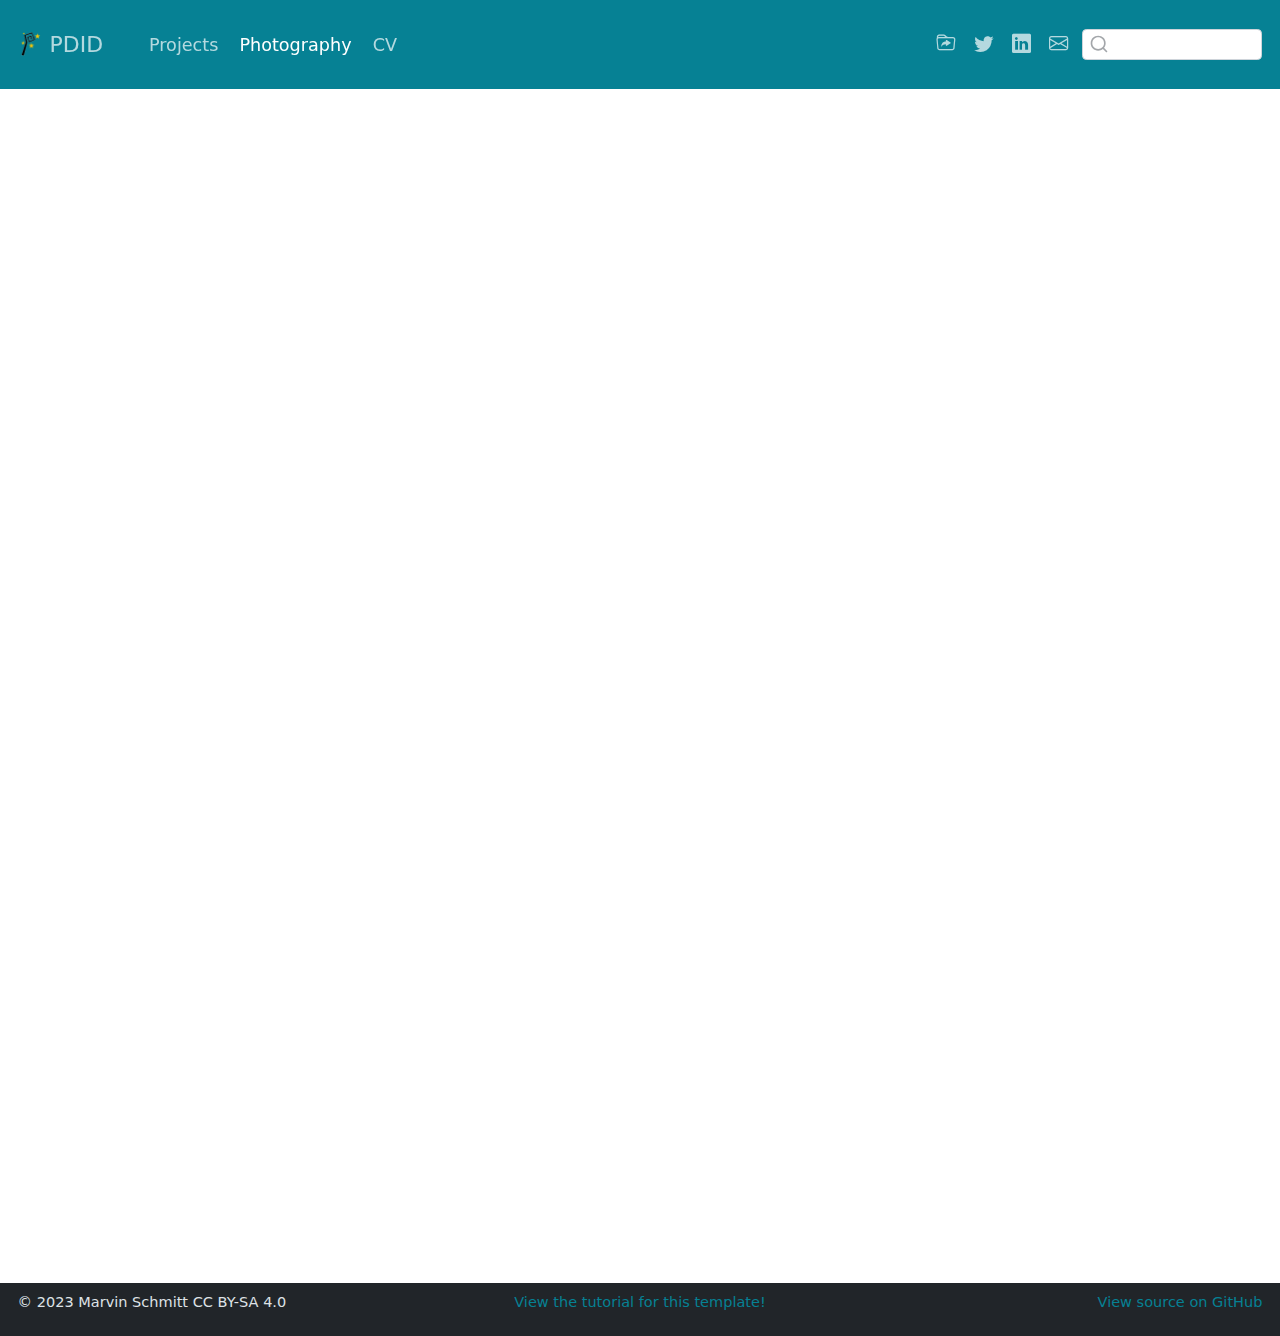
<file: docs/photography/index.html>
<!DOCTYPE html>
<html xmlns="http://www.w3.org/1999/xhtml" lang="en" xml:lang="en"><head>

<meta charset="utf-8">
<meta name="generator" content="quarto-1.3.450">

<meta name="viewport" content="width=device-width, initial-scale=1.0, user-scalable=yes">


<title>PDID -</title>
<style>
code{white-space: pre-wrap;}
span.smallcaps{font-variant: small-caps;}
div.columns{display: flex; gap: min(4vw, 1.5em);}
div.column{flex: auto; overflow-x: auto;}
div.hanging-indent{margin-left: 1.5em; text-indent: -1.5em;}
ul.task-list{list-style: none;}
ul.task-list li input[type="checkbox"] {
  width: 0.8em;
  margin: 0 0.8em 0.2em -1em; /* quarto-specific, see https://github.com/quarto-dev/quarto-cli/issues/4556 */ 
  vertical-align: middle;
}
</style>


<script src="../site_libs/quarto-nav/quarto-nav.js"></script>
<script src="../site_libs/clipboard/clipboard.min.js"></script>
<script src="../site_libs/quarto-search/autocomplete.umd.js"></script>
<script src="../site_libs/quarto-search/fuse.min.js"></script>
<script src="../site_libs/quarto-search/quarto-search.js"></script>
<meta name="quarto:offset" content="../">
<link href="../img/favicon.png" rel="icon" type="image/png">
<script src="../site_libs/quarto-html/quarto.js"></script>
<script src="../site_libs/quarto-html/popper.min.js"></script>
<script src="../site_libs/quarto-html/tippy.umd.min.js"></script>
<script src="../site_libs/quarto-html/anchor.min.js"></script>
<link href="../site_libs/quarto-html/tippy.css" rel="stylesheet">
<link href="../site_libs/quarto-html/quarto-syntax-highlighting.css" rel="stylesheet" id="quarto-text-highlighting-styles">
<script src="../site_libs/bootstrap/bootstrap.min.js"></script>
<link href="../site_libs/bootstrap/bootstrap-icons.css" rel="stylesheet">
<link href="../site_libs/bootstrap/bootstrap.min.css" rel="stylesheet" id="quarto-bootstrap" data-mode="light">
<script id="quarto-search-options" type="application/json">{
  "location": "navbar",
  "copy-button": false,
  "collapse-after": 3,
  "panel-placement": "end",
  "type": "textbox",
  "limit": 20,
  "language": {
    "search-no-results-text": "No results",
    "search-matching-documents-text": "matching documents",
    "search-copy-link-title": "Copy link to search",
    "search-hide-matches-text": "Hide additional matches",
    "search-more-match-text": "more match in this document",
    "search-more-matches-text": "more matches in this document",
    "search-clear-button-title": "Clear",
    "search-detached-cancel-button-title": "Cancel",
    "search-submit-button-title": "Submit",
    "search-label": "Search"
  }
}</script>


</head>

<body class="nav-fixed">

<div id="quarto-search-results"></div>
  <header id="quarto-header" class="headroom fixed-top">
    <nav class="navbar navbar-expand-lg navbar-dark ">
      <div class="navbar-container container-fluid">
      <div class="navbar-brand-container">
    <a href="../index.html" class="navbar-brand navbar-brand-logo">
    <img src="../img/logo.png" alt="" class="navbar-logo">
    </a>
    <a class="navbar-brand" href="../index.html">
    <span class="navbar-title">PDID</span>
    </a>
  </div>
            <div id="quarto-search" class="" title="Search"></div>
          <button class="navbar-toggler" type="button" data-bs-toggle="collapse" data-bs-target="#navbarCollapse" aria-controls="navbarCollapse" aria-expanded="false" aria-label="Toggle navigation" onclick="if (window.quartoToggleHeadroom) { window.quartoToggleHeadroom(); }">
  <span class="navbar-toggler-icon"></span>
</button>
          <div class="collapse navbar-collapse" id="navbarCollapse">
            <ul class="navbar-nav navbar-nav-scroll me-auto">
  <li class="nav-item">
    <a class="nav-link" href="../projects/index.html" rel="" target="">
 <span class="menu-text">Projects</span></a>
  </li>  
  <li class="nav-item">
    <a class="nav-link active" href="../photography/index.html" rel="" target="" aria-current="page">
 <span class="menu-text">Photography</span></a>
  </li>  
  <li class="nav-item">
    <a class="nav-link" href="../cv/index.html" rel="" target="">
 <span class="menu-text">CV</span></a>
  </li>  
</ul>
            <ul class="navbar-nav navbar-nav-scroll ms-auto">
  <li class="nav-item compact">
    <a class="nav-link" href="https://www.marvinschmitt.com/blog/website-tutorial-quarto/" rel="" target=""><i class="bi bi-folder-symlink" role="img">
</i> 
 <span class="menu-text"></span></a>
  </li>  
  <li class="nav-item compact">
    <a class="nav-link" href="https://twitter.com/MarvinSchmittML" rel="" target=""><i class="bi bi-twitter" role="img">
</i> 
 <span class="menu-text"></span></a>
  </li>  
  <li class="nav-item compact">
    <a class="nav-link" href="https://www.linkedin.com/in/marvin-schmitt-a85b321a2/" rel="" target=""><i class="bi bi-linkedin" role="img">
</i> 
 <span class="menu-text"></span></a>
  </li>  
  <li class="nav-item compact">
    <a class="nav-link" href="mailto:mail.marvinschmitt@gmail.com" rel="" target=""><i class="bi bi-envelope" role="img" aria-label="email">
</i> 
 <span class="menu-text"></span></a>
  </li>  
</ul>
            <div class="quarto-navbar-tools">
</div>
          </div> <!-- /navcollapse -->
      </div> <!-- /container-fluid -->
    </nav>
</header>
<!-- content -->
<div id="quarto-content" class="quarto-container page-columns page-rows-contents page-layout-full page-navbar">
<!-- sidebar -->
<!-- margin-sidebar -->
    
<!-- main -->
<main class="content column-page" id="quarto-document-content">




<iframe class="airtable-embed" src="https://airtable.com/embed/appOU03dlKuBdbmty/shrRy4E1WLyfpBfIn?viewControls=on" frameborder="0" onmousewheel="" width="100%" height="1060" style="background: transparent; border: 0px solid #ccc;">
</iframe>



</main> <!-- /main -->
<script id="quarto-html-after-body" type="application/javascript">
window.document.addEventListener("DOMContentLoaded", function (event) {
  const toggleBodyColorMode = (bsSheetEl) => {
    const mode = bsSheetEl.getAttribute("data-mode");
    const bodyEl = window.document.querySelector("body");
    if (mode === "dark") {
      bodyEl.classList.add("quarto-dark");
      bodyEl.classList.remove("quarto-light");
    } else {
      bodyEl.classList.add("quarto-light");
      bodyEl.classList.remove("quarto-dark");
    }
  }
  const toggleBodyColorPrimary = () => {
    const bsSheetEl = window.document.querySelector("link#quarto-bootstrap");
    if (bsSheetEl) {
      toggleBodyColorMode(bsSheetEl);
    }
  }
  toggleBodyColorPrimary();  
  const icon = "";
  const anchorJS = new window.AnchorJS();
  anchorJS.options = {
    placement: 'right',
    icon: icon
  };
  anchorJS.add('.anchored');
  const isCodeAnnotation = (el) => {
    for (const clz of el.classList) {
      if (clz.startsWith('code-annotation-')) {                     
        return true;
      }
    }
    return false;
  }
  const clipboard = new window.ClipboardJS('.code-copy-button', {
    text: function(trigger) {
      const codeEl = trigger.previousElementSibling.cloneNode(true);
      for (const childEl of codeEl.children) {
        if (isCodeAnnotation(childEl)) {
          childEl.remove();
        }
      }
      return codeEl.innerText;
    }
  });
  clipboard.on('success', function(e) {
    // button target
    const button = e.trigger;
    // don't keep focus
    button.blur();
    // flash "checked"
    button.classList.add('code-copy-button-checked');
    var currentTitle = button.getAttribute("title");
    button.setAttribute("title", "Copied!");
    let tooltip;
    if (window.bootstrap) {
      button.setAttribute("data-bs-toggle", "tooltip");
      button.setAttribute("data-bs-placement", "left");
      button.setAttribute("data-bs-title", "Copied!");
      tooltip = new bootstrap.Tooltip(button, 
        { trigger: "manual", 
          customClass: "code-copy-button-tooltip",
          offset: [0, -8]});
      tooltip.show();    
    }
    setTimeout(function() {
      if (tooltip) {
        tooltip.hide();
        button.removeAttribute("data-bs-title");
        button.removeAttribute("data-bs-toggle");
        button.removeAttribute("data-bs-placement");
      }
      button.setAttribute("title", currentTitle);
      button.classList.remove('code-copy-button-checked');
    }, 1000);
    // clear code selection
    e.clearSelection();
  });
  function tippyHover(el, contentFn) {
    const config = {
      allowHTML: true,
      content: contentFn,
      maxWidth: 500,
      delay: 100,
      arrow: false,
      appendTo: function(el) {
          return el.parentElement;
      },
      interactive: true,
      interactiveBorder: 10,
      theme: 'quarto',
      placement: 'bottom-start'
    };
    window.tippy(el, config); 
  }
  const noterefs = window.document.querySelectorAll('a[role="doc-noteref"]');
  for (var i=0; i<noterefs.length; i++) {
    const ref = noterefs[i];
    tippyHover(ref, function() {
      // use id or data attribute instead here
      let href = ref.getAttribute('data-footnote-href') || ref.getAttribute('href');
      try { href = new URL(href).hash; } catch {}
      const id = href.replace(/^#\/?/, "");
      const note = window.document.getElementById(id);
      return note.innerHTML;
    });
  }
      let selectedAnnoteEl;
      const selectorForAnnotation = ( cell, annotation) => {
        let cellAttr = 'data-code-cell="' + cell + '"';
        let lineAttr = 'data-code-annotation="' +  annotation + '"';
        const selector = 'span[' + cellAttr + '][' + lineAttr + ']';
        return selector;
      }
      const selectCodeLines = (annoteEl) => {
        const doc = window.document;
        const targetCell = annoteEl.getAttribute("data-target-cell");
        const targetAnnotation = annoteEl.getAttribute("data-target-annotation");
        const annoteSpan = window.document.querySelector(selectorForAnnotation(targetCell, targetAnnotation));
        const lines = annoteSpan.getAttribute("data-code-lines").split(",");
        const lineIds = lines.map((line) => {
          return targetCell + "-" + line;
        })
        let top = null;
        let height = null;
        let parent = null;
        if (lineIds.length > 0) {
            //compute the position of the single el (top and bottom and make a div)
            const el = window.document.getElementById(lineIds[0]);
            top = el.offsetTop;
            height = el.offsetHeight;
            parent = el.parentElement.parentElement;
          if (lineIds.length > 1) {
            const lastEl = window.document.getElementById(lineIds[lineIds.length - 1]);
            const bottom = lastEl.offsetTop + lastEl.offsetHeight;
            height = bottom - top;
          }
          if (top !== null && height !== null && parent !== null) {
            // cook up a div (if necessary) and position it 
            let div = window.document.getElementById("code-annotation-line-highlight");
            if (div === null) {
              div = window.document.createElement("div");
              div.setAttribute("id", "code-annotation-line-highlight");
              div.style.position = 'absolute';
              parent.appendChild(div);
            }
            div.style.top = top - 2 + "px";
            div.style.height = height + 4 + "px";
            let gutterDiv = window.document.getElementById("code-annotation-line-highlight-gutter");
            if (gutterDiv === null) {
              gutterDiv = window.document.createElement("div");
              gutterDiv.setAttribute("id", "code-annotation-line-highlight-gutter");
              gutterDiv.style.position = 'absolute';
              const codeCell = window.document.getElementById(targetCell);
              const gutter = codeCell.querySelector('.code-annotation-gutter');
              gutter.appendChild(gutterDiv);
            }
            gutterDiv.style.top = top - 2 + "px";
            gutterDiv.style.height = height + 4 + "px";
          }
          selectedAnnoteEl = annoteEl;
        }
      };
      const unselectCodeLines = () => {
        const elementsIds = ["code-annotation-line-highlight", "code-annotation-line-highlight-gutter"];
        elementsIds.forEach((elId) => {
          const div = window.document.getElementById(elId);
          if (div) {
            div.remove();
          }
        });
        selectedAnnoteEl = undefined;
      };
      // Attach click handler to the DT
      const annoteDls = window.document.querySelectorAll('dt[data-target-cell]');
      for (const annoteDlNode of annoteDls) {
        annoteDlNode.addEventListener('click', (event) => {
          const clickedEl = event.target;
          if (clickedEl !== selectedAnnoteEl) {
            unselectCodeLines();
            const activeEl = window.document.querySelector('dt[data-target-cell].code-annotation-active');
            if (activeEl) {
              activeEl.classList.remove('code-annotation-active');
            }
            selectCodeLines(clickedEl);
            clickedEl.classList.add('code-annotation-active');
          } else {
            // Unselect the line
            unselectCodeLines();
            clickedEl.classList.remove('code-annotation-active');
          }
        });
      }
  const findCites = (el) => {
    const parentEl = el.parentElement;
    if (parentEl) {
      const cites = parentEl.dataset.cites;
      if (cites) {
        return {
          el,
          cites: cites.split(' ')
        };
      } else {
        return findCites(el.parentElement)
      }
    } else {
      return undefined;
    }
  };
  var bibliorefs = window.document.querySelectorAll('a[role="doc-biblioref"]');
  for (var i=0; i<bibliorefs.length; i++) {
    const ref = bibliorefs[i];
    const citeInfo = findCites(ref);
    if (citeInfo) {
      tippyHover(citeInfo.el, function() {
        var popup = window.document.createElement('div');
        citeInfo.cites.forEach(function(cite) {
          var citeDiv = window.document.createElement('div');
          citeDiv.classList.add('hanging-indent');
          citeDiv.classList.add('csl-entry');
          var biblioDiv = window.document.getElementById('ref-' + cite);
          if (biblioDiv) {
            citeDiv.innerHTML = biblioDiv.innerHTML;
          }
          popup.appendChild(citeDiv);
        });
        return popup.innerHTML;
      });
    }
  }
});
</script>
</div> <!-- /content -->
<footer class="footer">
  <div class="nav-footer">
    <div class="nav-footer-left"><span class="faux-block">© 2023 Marvin Schmitt CC BY-SA 4.0</span></div>   
    <div class="nav-footer-center"><span class="faux-block"><a href="https://www.marvinschmitt.com/blog/website-tutorial-quarto/">View the tutorial for this template!</a></span></div>
    <div class="nav-footer-right"><span class="faux-block"><a href="https://github.com/marvinschmitt/quarto-website-template/">View source on GitHub</a></span></div>
  </div>
</footer>



</body></html>
</file>
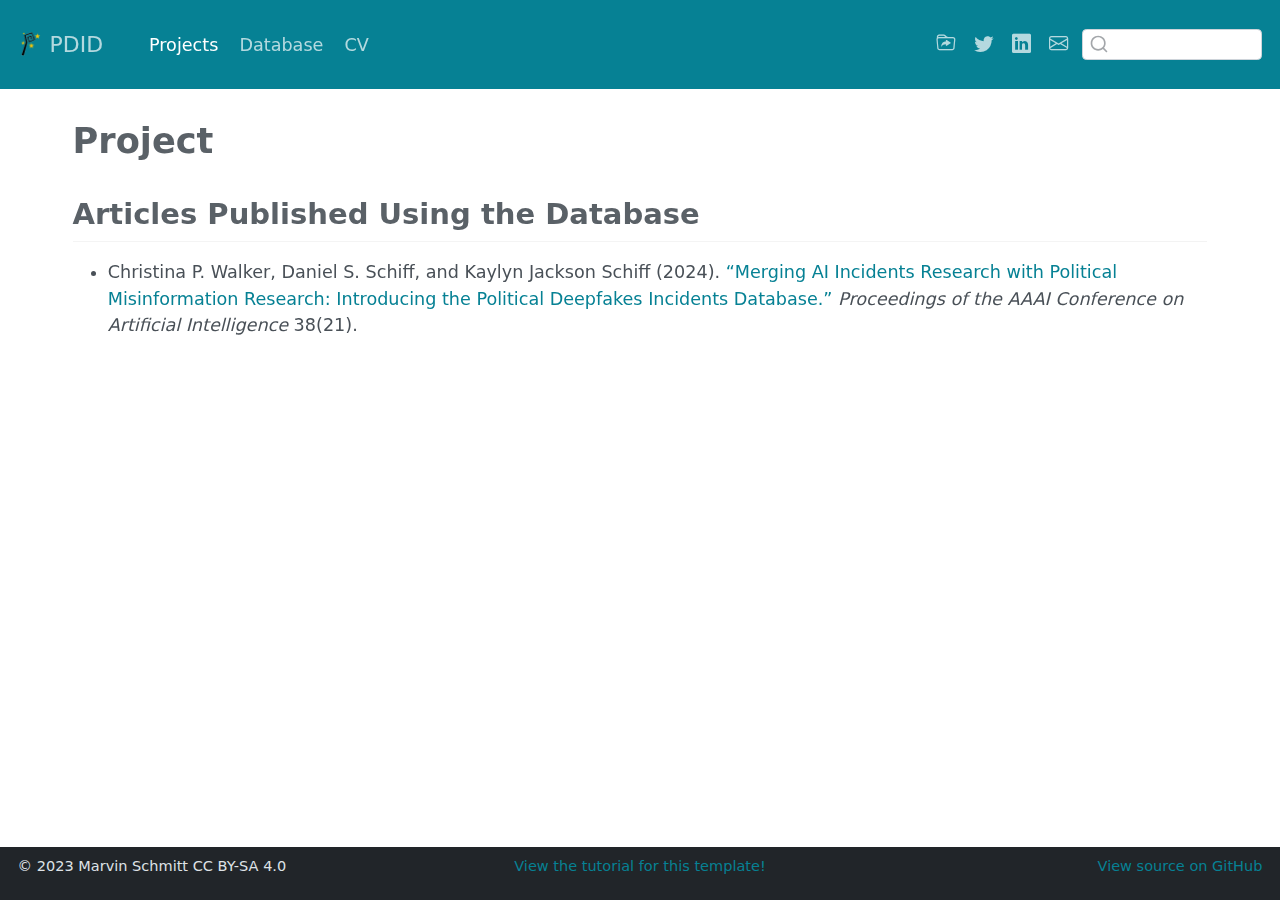
<file: docs/projects/index.html>
<!DOCTYPE html>
<html xmlns="http://www.w3.org/1999/xhtml" lang="en" xml:lang="en"><head>

<meta charset="utf-8">
<meta name="generator" content="quarto-1.3.450">

<meta name="viewport" content="width=device-width, initial-scale=1.0, user-scalable=yes">


<title>PDID - Project</title>
<style>
code{white-space: pre-wrap;}
span.smallcaps{font-variant: small-caps;}
div.columns{display: flex; gap: min(4vw, 1.5em);}
div.column{flex: auto; overflow-x: auto;}
div.hanging-indent{margin-left: 1.5em; text-indent: -1.5em;}
ul.task-list{list-style: none;}
ul.task-list li input[type="checkbox"] {
  width: 0.8em;
  margin: 0 0.8em 0.2em -1em; /* quarto-specific, see https://github.com/quarto-dev/quarto-cli/issues/4556 */ 
  vertical-align: middle;
}
</style>


<script src="../site_libs/quarto-nav/quarto-nav.js"></script>
<script src="../site_libs/clipboard/clipboard.min.js"></script>
<script src="../site_libs/quarto-search/autocomplete.umd.js"></script>
<script src="../site_libs/quarto-search/fuse.min.js"></script>
<script src="../site_libs/quarto-search/quarto-search.js"></script>
<meta name="quarto:offset" content="../">
<link href="../img/favicon.png" rel="icon" type="image/png">
<script src="../site_libs/quarto-html/quarto.js"></script>
<script src="../site_libs/quarto-html/popper.min.js"></script>
<script src="../site_libs/quarto-html/tippy.umd.min.js"></script>
<script src="../site_libs/quarto-html/anchor.min.js"></script>
<link href="../site_libs/quarto-html/tippy.css" rel="stylesheet">
<link href="../site_libs/quarto-html/quarto-syntax-highlighting.css" rel="stylesheet" id="quarto-text-highlighting-styles">
<script src="../site_libs/bootstrap/bootstrap.min.js"></script>
<link href="../site_libs/bootstrap/bootstrap-icons.css" rel="stylesheet">
<link href="../site_libs/bootstrap/bootstrap.min.css" rel="stylesheet" id="quarto-bootstrap" data-mode="light">
<script id="quarto-search-options" type="application/json">{
  "location": "navbar",
  "copy-button": false,
  "collapse-after": 3,
  "panel-placement": "end",
  "type": "textbox",
  "limit": 20,
  "language": {
    "search-no-results-text": "No results",
    "search-matching-documents-text": "matching documents",
    "search-copy-link-title": "Copy link to search",
    "search-hide-matches-text": "Hide additional matches",
    "search-more-match-text": "more match in this document",
    "search-more-matches-text": "more matches in this document",
    "search-clear-button-title": "Clear",
    "search-detached-cancel-button-title": "Cancel",
    "search-submit-button-title": "Submit",
    "search-label": "Search"
  }
}</script>


</head>

<body class="nav-fixed">

<div id="quarto-search-results"></div>
  <header id="quarto-header" class="headroom fixed-top">
    <nav class="navbar navbar-expand-lg navbar-dark ">
      <div class="navbar-container container-fluid">
      <div class="navbar-brand-container">
    <a href="../index.html" class="navbar-brand navbar-brand-logo">
    <img src="../img/logo.png" alt="" class="navbar-logo">
    </a>
    <a class="navbar-brand" href="../index.html">
    <span class="navbar-title">PDID</span>
    </a>
  </div>
            <div id="quarto-search" class="" title="Search"></div>
          <button class="navbar-toggler" type="button" data-bs-toggle="collapse" data-bs-target="#navbarCollapse" aria-controls="navbarCollapse" aria-expanded="false" aria-label="Toggle navigation" onclick="if (window.quartoToggleHeadroom) { window.quartoToggleHeadroom(); }">
  <span class="navbar-toggler-icon"></span>
</button>
          <div class="collapse navbar-collapse" id="navbarCollapse">
            <ul class="navbar-nav navbar-nav-scroll me-auto">
  <li class="nav-item">
    <a class="nav-link active" href="../projects/index.html" rel="" target="" aria-current="page">
 <span class="menu-text">Projects</span></a>
  </li>  
  <li class="nav-item">
    <a class="nav-link" href="../database/index.html" rel="" target="">
 <span class="menu-text">Database</span></a>
  </li>  
  <li class="nav-item">
    <a class="nav-link" href="../cv/index.html" rel="" target="">
 <span class="menu-text">CV</span></a>
  </li>  
</ul>
            <ul class="navbar-nav navbar-nav-scroll ms-auto">
  <li class="nav-item compact">
    <a class="nav-link" href="https://www.marvinschmitt.com/blog/website-tutorial-quarto/" rel="" target=""><i class="bi bi-folder-symlink" role="img">
</i> 
 <span class="menu-text"></span></a>
  </li>  
  <li class="nav-item compact">
    <a class="nav-link" href="https://twitter.com/MarvinSchmittML" rel="" target=""><i class="bi bi-twitter" role="img">
</i> 
 <span class="menu-text"></span></a>
  </li>  
  <li class="nav-item compact">
    <a class="nav-link" href="https://www.linkedin.com/in/marvin-schmitt-a85b321a2/" rel="" target=""><i class="bi bi-linkedin" role="img">
</i> 
 <span class="menu-text"></span></a>
  </li>  
  <li class="nav-item compact">
    <a class="nav-link" href="mailto:mail.marvinschmitt@gmail.com" rel="" target=""><i class="bi bi-envelope" role="img" aria-label="email">
</i> 
 <span class="menu-text"></span></a>
  </li>  
</ul>
            <div class="quarto-navbar-tools">
</div>
          </div> <!-- /navcollapse -->
      </div> <!-- /container-fluid -->
    </nav>
</header>
<!-- content -->
<div id="quarto-content" class="quarto-container page-columns page-rows-contents page-layout-full page-navbar">
<!-- sidebar -->
<!-- margin-sidebar -->
    
<!-- main -->
<main class="content column-page" id="quarto-document-content">

<header id="title-block-header" class="quarto-title-block default">
<div class="quarto-title">
<h1 class="title">Project</h1>
</div>



<div class="quarto-title-meta">

    
  
    
  </div>
  

</header>

<section id="articles-published-using-the-database" class="level2">
<h2 class="anchored" data-anchor-id="articles-published-using-the-database">Articles Published Using the Database</h2>
<div id="articles">

</div>
<ul>
<li>Christina P. Walker, Daniel S. Schiff, and Kaylyn Jackson Schiff (2024). <a href="https://doi.org/10.1609/aaai.v38i21.30349">“Merging AI Incidents Research with Political Misinformation Research: Introducing the Political Deepfakes Incidents Database.”</a> <em>Proceedings of the AAAI Conference on Artificial Intelligence</em> 38(21).</li>
</ul>
<p></p>


</section>

</main> <!-- /main -->
<script id="quarto-html-after-body" type="application/javascript">
window.document.addEventListener("DOMContentLoaded", function (event) {
  const toggleBodyColorMode = (bsSheetEl) => {
    const mode = bsSheetEl.getAttribute("data-mode");
    const bodyEl = window.document.querySelector("body");
    if (mode === "dark") {
      bodyEl.classList.add("quarto-dark");
      bodyEl.classList.remove("quarto-light");
    } else {
      bodyEl.classList.add("quarto-light");
      bodyEl.classList.remove("quarto-dark");
    }
  }
  const toggleBodyColorPrimary = () => {
    const bsSheetEl = window.document.querySelector("link#quarto-bootstrap");
    if (bsSheetEl) {
      toggleBodyColorMode(bsSheetEl);
    }
  }
  toggleBodyColorPrimary();  
  const icon = "";
  const anchorJS = new window.AnchorJS();
  anchorJS.options = {
    placement: 'right',
    icon: icon
  };
  anchorJS.add('.anchored');
  const isCodeAnnotation = (el) => {
    for (const clz of el.classList) {
      if (clz.startsWith('code-annotation-')) {                     
        return true;
      }
    }
    return false;
  }
  const clipboard = new window.ClipboardJS('.code-copy-button', {
    text: function(trigger) {
      const codeEl = trigger.previousElementSibling.cloneNode(true);
      for (const childEl of codeEl.children) {
        if (isCodeAnnotation(childEl)) {
          childEl.remove();
        }
      }
      return codeEl.innerText;
    }
  });
  clipboard.on('success', function(e) {
    // button target
    const button = e.trigger;
    // don't keep focus
    button.blur();
    // flash "checked"
    button.classList.add('code-copy-button-checked');
    var currentTitle = button.getAttribute("title");
    button.setAttribute("title", "Copied!");
    let tooltip;
    if (window.bootstrap) {
      button.setAttribute("data-bs-toggle", "tooltip");
      button.setAttribute("data-bs-placement", "left");
      button.setAttribute("data-bs-title", "Copied!");
      tooltip = new bootstrap.Tooltip(button, 
        { trigger: "manual", 
          customClass: "code-copy-button-tooltip",
          offset: [0, -8]});
      tooltip.show();    
    }
    setTimeout(function() {
      if (tooltip) {
        tooltip.hide();
        button.removeAttribute("data-bs-title");
        button.removeAttribute("data-bs-toggle");
        button.removeAttribute("data-bs-placement");
      }
      button.setAttribute("title", currentTitle);
      button.classList.remove('code-copy-button-checked');
    }, 1000);
    // clear code selection
    e.clearSelection();
  });
  function tippyHover(el, contentFn) {
    const config = {
      allowHTML: true,
      content: contentFn,
      maxWidth: 500,
      delay: 100,
      arrow: false,
      appendTo: function(el) {
          return el.parentElement;
      },
      interactive: true,
      interactiveBorder: 10,
      theme: 'quarto',
      placement: 'bottom-start'
    };
    window.tippy(el, config); 
  }
  const noterefs = window.document.querySelectorAll('a[role="doc-noteref"]');
  for (var i=0; i<noterefs.length; i++) {
    const ref = noterefs[i];
    tippyHover(ref, function() {
      // use id or data attribute instead here
      let href = ref.getAttribute('data-footnote-href') || ref.getAttribute('href');
      try { href = new URL(href).hash; } catch {}
      const id = href.replace(/^#\/?/, "");
      const note = window.document.getElementById(id);
      return note.innerHTML;
    });
  }
      let selectedAnnoteEl;
      const selectorForAnnotation = ( cell, annotation) => {
        let cellAttr = 'data-code-cell="' + cell + '"';
        let lineAttr = 'data-code-annotation="' +  annotation + '"';
        const selector = 'span[' + cellAttr + '][' + lineAttr + ']';
        return selector;
      }
      const selectCodeLines = (annoteEl) => {
        const doc = window.document;
        const targetCell = annoteEl.getAttribute("data-target-cell");
        const targetAnnotation = annoteEl.getAttribute("data-target-annotation");
        const annoteSpan = window.document.querySelector(selectorForAnnotation(targetCell, targetAnnotation));
        const lines = annoteSpan.getAttribute("data-code-lines").split(",");
        const lineIds = lines.map((line) => {
          return targetCell + "-" + line;
        })
        let top = null;
        let height = null;
        let parent = null;
        if (lineIds.length > 0) {
            //compute the position of the single el (top and bottom and make a div)
            const el = window.document.getElementById(lineIds[0]);
            top = el.offsetTop;
            height = el.offsetHeight;
            parent = el.parentElement.parentElement;
          if (lineIds.length > 1) {
            const lastEl = window.document.getElementById(lineIds[lineIds.length - 1]);
            const bottom = lastEl.offsetTop + lastEl.offsetHeight;
            height = bottom - top;
          }
          if (top !== null && height !== null && parent !== null) {
            // cook up a div (if necessary) and position it 
            let div = window.document.getElementById("code-annotation-line-highlight");
            if (div === null) {
              div = window.document.createElement("div");
              div.setAttribute("id", "code-annotation-line-highlight");
              div.style.position = 'absolute';
              parent.appendChild(div);
            }
            div.style.top = top - 2 + "px";
            div.style.height = height + 4 + "px";
            let gutterDiv = window.document.getElementById("code-annotation-line-highlight-gutter");
            if (gutterDiv === null) {
              gutterDiv = window.document.createElement("div");
              gutterDiv.setAttribute("id", "code-annotation-line-highlight-gutter");
              gutterDiv.style.position = 'absolute';
              const codeCell = window.document.getElementById(targetCell);
              const gutter = codeCell.querySelector('.code-annotation-gutter');
              gutter.appendChild(gutterDiv);
            }
            gutterDiv.style.top = top - 2 + "px";
            gutterDiv.style.height = height + 4 + "px";
          }
          selectedAnnoteEl = annoteEl;
        }
      };
      const unselectCodeLines = () => {
        const elementsIds = ["code-annotation-line-highlight", "code-annotation-line-highlight-gutter"];
        elementsIds.forEach((elId) => {
          const div = window.document.getElementById(elId);
          if (div) {
            div.remove();
          }
        });
        selectedAnnoteEl = undefined;
      };
      // Attach click handler to the DT
      const annoteDls = window.document.querySelectorAll('dt[data-target-cell]');
      for (const annoteDlNode of annoteDls) {
        annoteDlNode.addEventListener('click', (event) => {
          const clickedEl = event.target;
          if (clickedEl !== selectedAnnoteEl) {
            unselectCodeLines();
            const activeEl = window.document.querySelector('dt[data-target-cell].code-annotation-active');
            if (activeEl) {
              activeEl.classList.remove('code-annotation-active');
            }
            selectCodeLines(clickedEl);
            clickedEl.classList.add('code-annotation-active');
          } else {
            // Unselect the line
            unselectCodeLines();
            clickedEl.classList.remove('code-annotation-active');
          }
        });
      }
  const findCites = (el) => {
    const parentEl = el.parentElement;
    if (parentEl) {
      const cites = parentEl.dataset.cites;
      if (cites) {
        return {
          el,
          cites: cites.split(' ')
        };
      } else {
        return findCites(el.parentElement)
      }
    } else {
      return undefined;
    }
  };
  var bibliorefs = window.document.querySelectorAll('a[role="doc-biblioref"]');
  for (var i=0; i<bibliorefs.length; i++) {
    const ref = bibliorefs[i];
    const citeInfo = findCites(ref);
    if (citeInfo) {
      tippyHover(citeInfo.el, function() {
        var popup = window.document.createElement('div');
        citeInfo.cites.forEach(function(cite) {
          var citeDiv = window.document.createElement('div');
          citeDiv.classList.add('hanging-indent');
          citeDiv.classList.add('csl-entry');
          var biblioDiv = window.document.getElementById('ref-' + cite);
          if (biblioDiv) {
            citeDiv.innerHTML = biblioDiv.innerHTML;
          }
          popup.appendChild(citeDiv);
        });
        return popup.innerHTML;
      });
    }
  }
});
</script>
</div> <!-- /content -->
<footer class="footer">
  <div class="nav-footer">
    <div class="nav-footer-left"><span class="faux-block">© 2023 Marvin Schmitt CC BY-SA 4.0</span></div>   
    <div class="nav-footer-center"><span class="faux-block"><a href="https://www.marvinschmitt.com/blog/website-tutorial-quarto/">View the tutorial for this template!</a></span></div>
    <div class="nav-footer-right"><span class="faux-block"><a href="https://github.com/marvinschmitt/quarto-website-template/">View source on GitHub</a></span></div>
  </div>
</footer>



</body></html>
</file>
<file: docs/site_libs/quarto-html/tippy.css>
.tippy-box[data-animation=fade][data-state=hidden]{opacity:0}[data-tippy-root]{max-width:calc(100vw - 10px)}.tippy-box{position:relative;background-color:#333;color:#fff;border-radius:4px;font-size:14px;line-height:1.4;white-space:normal;outline:0;transition-property:transform,visibility,opacity}.tippy-box[data-placement^=top]>.tippy-arrow{bottom:0}.tippy-box[data-placement^=top]>.tippy-arrow:before{bottom:-7px;left:0;border-width:8px 8px 0;border-top-color:initial;transform-origin:center top}.tippy-box[data-placement^=bottom]>.tippy-arrow{top:0}.tippy-box[data-placement^=bottom]>.tippy-arrow:before{top:-7px;left:0;border-width:0 8px 8px;border-bottom-color:initial;transform-origin:center bottom}.tippy-box[data-placement^=left]>.tippy-arrow{right:0}.tippy-box[data-placement^=left]>.tippy-arrow:before{border-width:8px 0 8px 8px;border-left-color:initial;right:-7px;transform-origin:center left}.tippy-box[data-placement^=right]>.tippy-arrow{left:0}.tippy-box[data-placement^=right]>.tippy-arrow:before{left:-7px;border-width:8px 8px 8px 0;border-right-color:initial;transform-origin:center right}.tippy-box[data-inertia][data-state=visible]{transition-timing-function:cubic-bezier(.54,1.5,.38,1.11)}.tippy-arrow{width:16px;height:16px;color:#333}.tippy-arrow:before{content:"";position:absolute;border-color:transparent;border-style:solid}.tippy-content{position:relative;padding:5px 9px;z-index:1}
</file>
<file: docs/site_libs/quarto-html/quarto-syntax-highlighting.css>
/* quarto syntax highlight colors */
:root {
  --quarto-hl-ot-color: #003B4F;
  --quarto-hl-at-color: #657422;
  --quarto-hl-ss-color: #20794D;
  --quarto-hl-an-color: #5E5E5E;
  --quarto-hl-fu-color: #4758AB;
  --quarto-hl-st-color: #20794D;
  --quarto-hl-cf-color: #003B4F;
  --quarto-hl-op-color: #5E5E5E;
  --quarto-hl-er-color: #AD0000;
  --quarto-hl-bn-color: #AD0000;
  --quarto-hl-al-color: #AD0000;
  --quarto-hl-va-color: #111111;
  --quarto-hl-bu-color: inherit;
  --quarto-hl-ex-color: inherit;
  --quarto-hl-pp-color: #AD0000;
  --quarto-hl-in-color: #5E5E5E;
  --quarto-hl-vs-color: #20794D;
  --quarto-hl-wa-color: #5E5E5E;
  --quarto-hl-do-color: #5E5E5E;
  --quarto-hl-im-color: #00769E;
  --quarto-hl-ch-color: #20794D;
  --quarto-hl-dt-color: #AD0000;
  --quarto-hl-fl-color: #AD0000;
  --quarto-hl-co-color: #5E5E5E;
  --quarto-hl-cv-color: #5E5E5E;
  --quarto-hl-cn-color: #8f5902;
  --quarto-hl-sc-color: #5E5E5E;
  --quarto-hl-dv-color: #AD0000;
  --quarto-hl-kw-color: #003B4F;
}

/* other quarto variables */
:root {
  --quarto-font-monospace: SFMono-Regular, Menlo, Monaco, Consolas, "Liberation Mono", "Courier New", monospace;
}

pre > code.sourceCode > span {
  color: #003B4F;
}

code span {
  color: #003B4F;
}

code.sourceCode > span {
  color: #003B4F;
}

div.sourceCode,
div.sourceCode pre.sourceCode {
  color: #003B4F;
}

code span.ot {
  color: #003B4F;
  font-style: inherit;
}

code span.at {
  color: #657422;
  font-style: inherit;
}

code span.ss {
  color: #20794D;
  font-style: inherit;
}

code span.an {
  color: #5E5E5E;
  font-style: inherit;
}

code span.fu {
  color: #4758AB;
  font-style: inherit;
}

code span.st {
  color: #20794D;
  font-style: inherit;
}

code span.cf {
  color: #003B4F;
  font-style: inherit;
}

code span.op {
  color: #5E5E5E;
  font-style: inherit;
}

code span.er {
  color: #AD0000;
  font-style: inherit;
}

code span.bn {
  color: #AD0000;
  font-style: inherit;
}

code span.al {
  color: #AD0000;
  font-style: inherit;
}

code span.va {
  color: #111111;
  font-style: inherit;
}

code span.bu {
  font-style: inherit;
}

code span.ex {
  font-style: inherit;
}

code span.pp {
  color: #AD0000;
  font-style: inherit;
}

code span.in {
  color: #5E5E5E;
  font-style: inherit;
}

code span.vs {
  color: #20794D;
  font-style: inherit;
}

code span.wa {
  color: #5E5E5E;
  font-style: italic;
}

code span.do {
  color: #5E5E5E;
  font-style: italic;
}

code span.im {
  color: #00769E;
  font-style: inherit;
}

code span.ch {
  color: #20794D;
  font-style: inherit;
}

code span.dt {
  color: #AD0000;
  font-style: inherit;
}

code span.fl {
  color: #AD0000;
  font-style: inherit;
}

code span.co {
  color: #5E5E5E;
  font-style: inherit;
}

code span.cv {
  color: #5E5E5E;
  font-style: italic;
}

code span.cn {
  color: #8f5902;
  font-style: inherit;
}

code span.sc {
  color: #5E5E5E;
  font-style: inherit;
}

code span.dv {
  color: #AD0000;
  font-style: inherit;
}

code span.kw {
  color: #003B4F;
  font-style: inherit;
}

.prevent-inlining {
  content: "</";
}

/*# sourceMappingURL=debc5d5d77c3f9108843748ff7464032.css.map */
</file>
